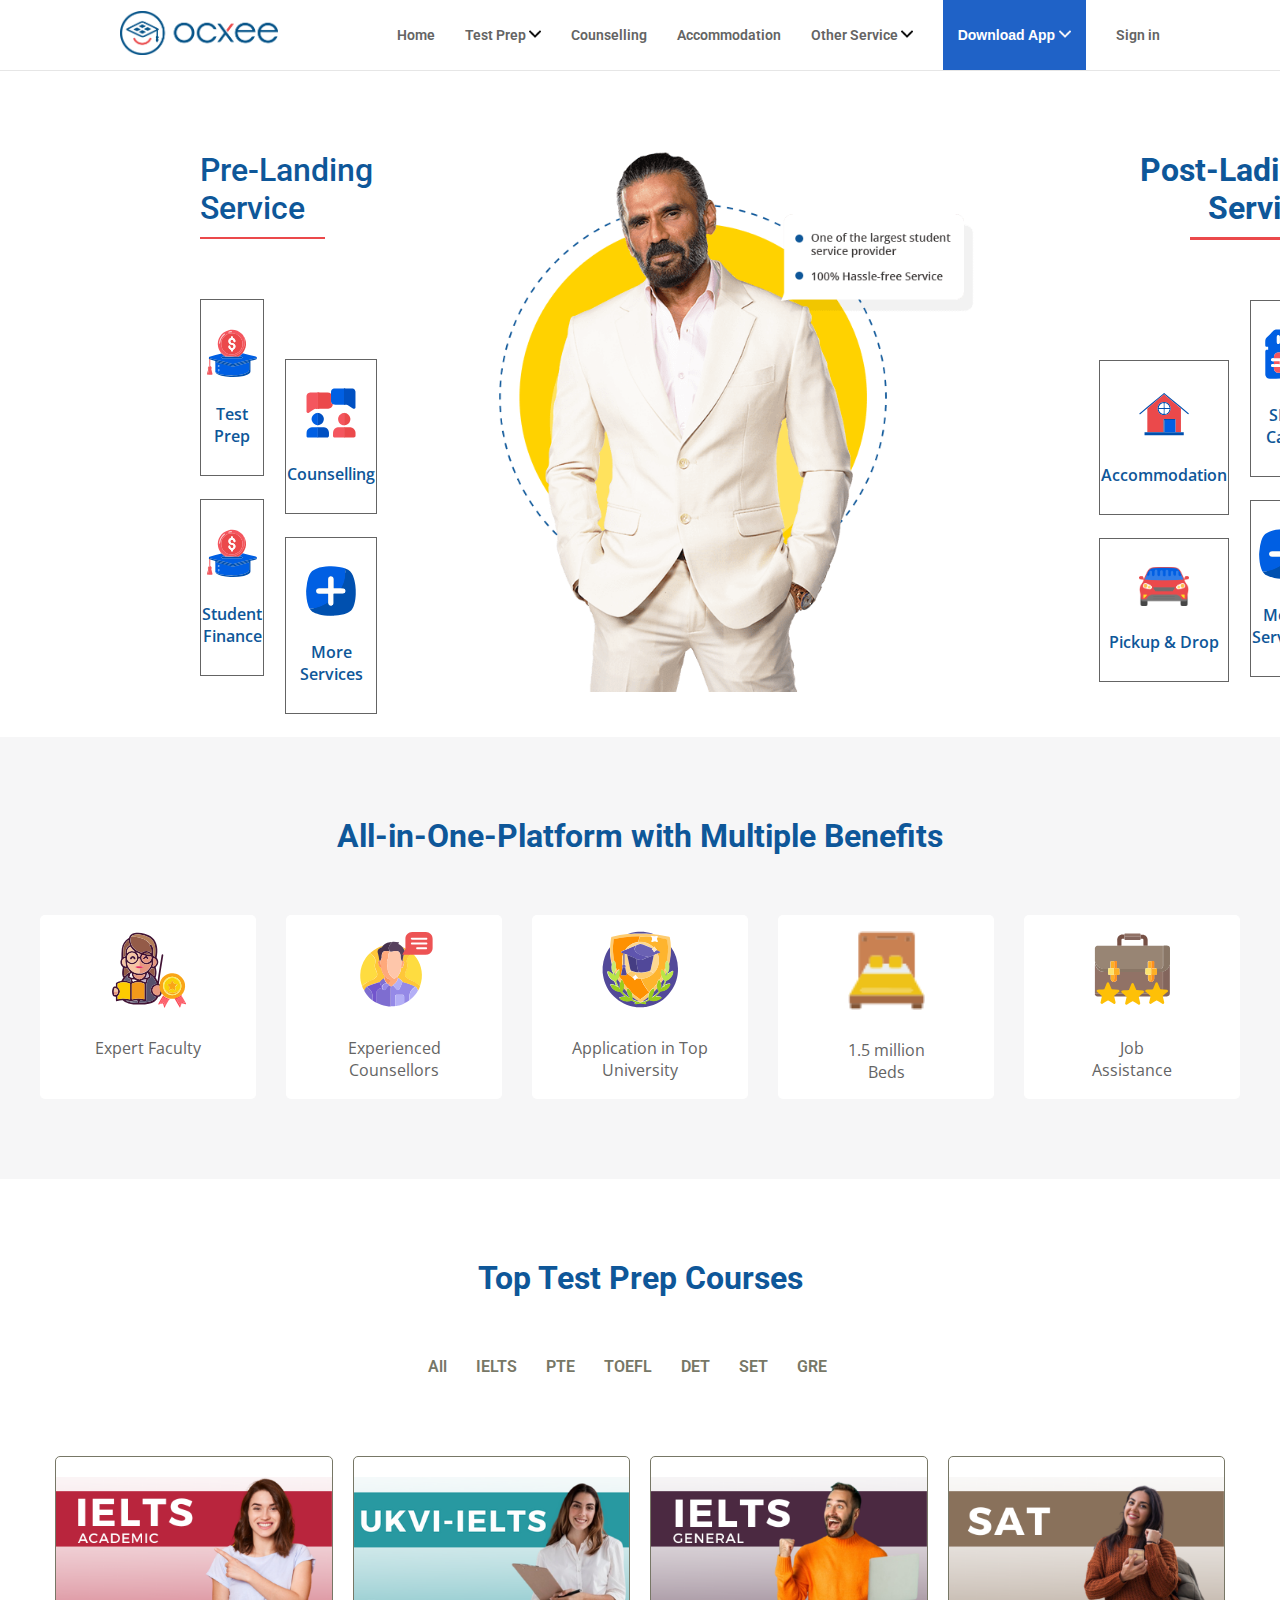
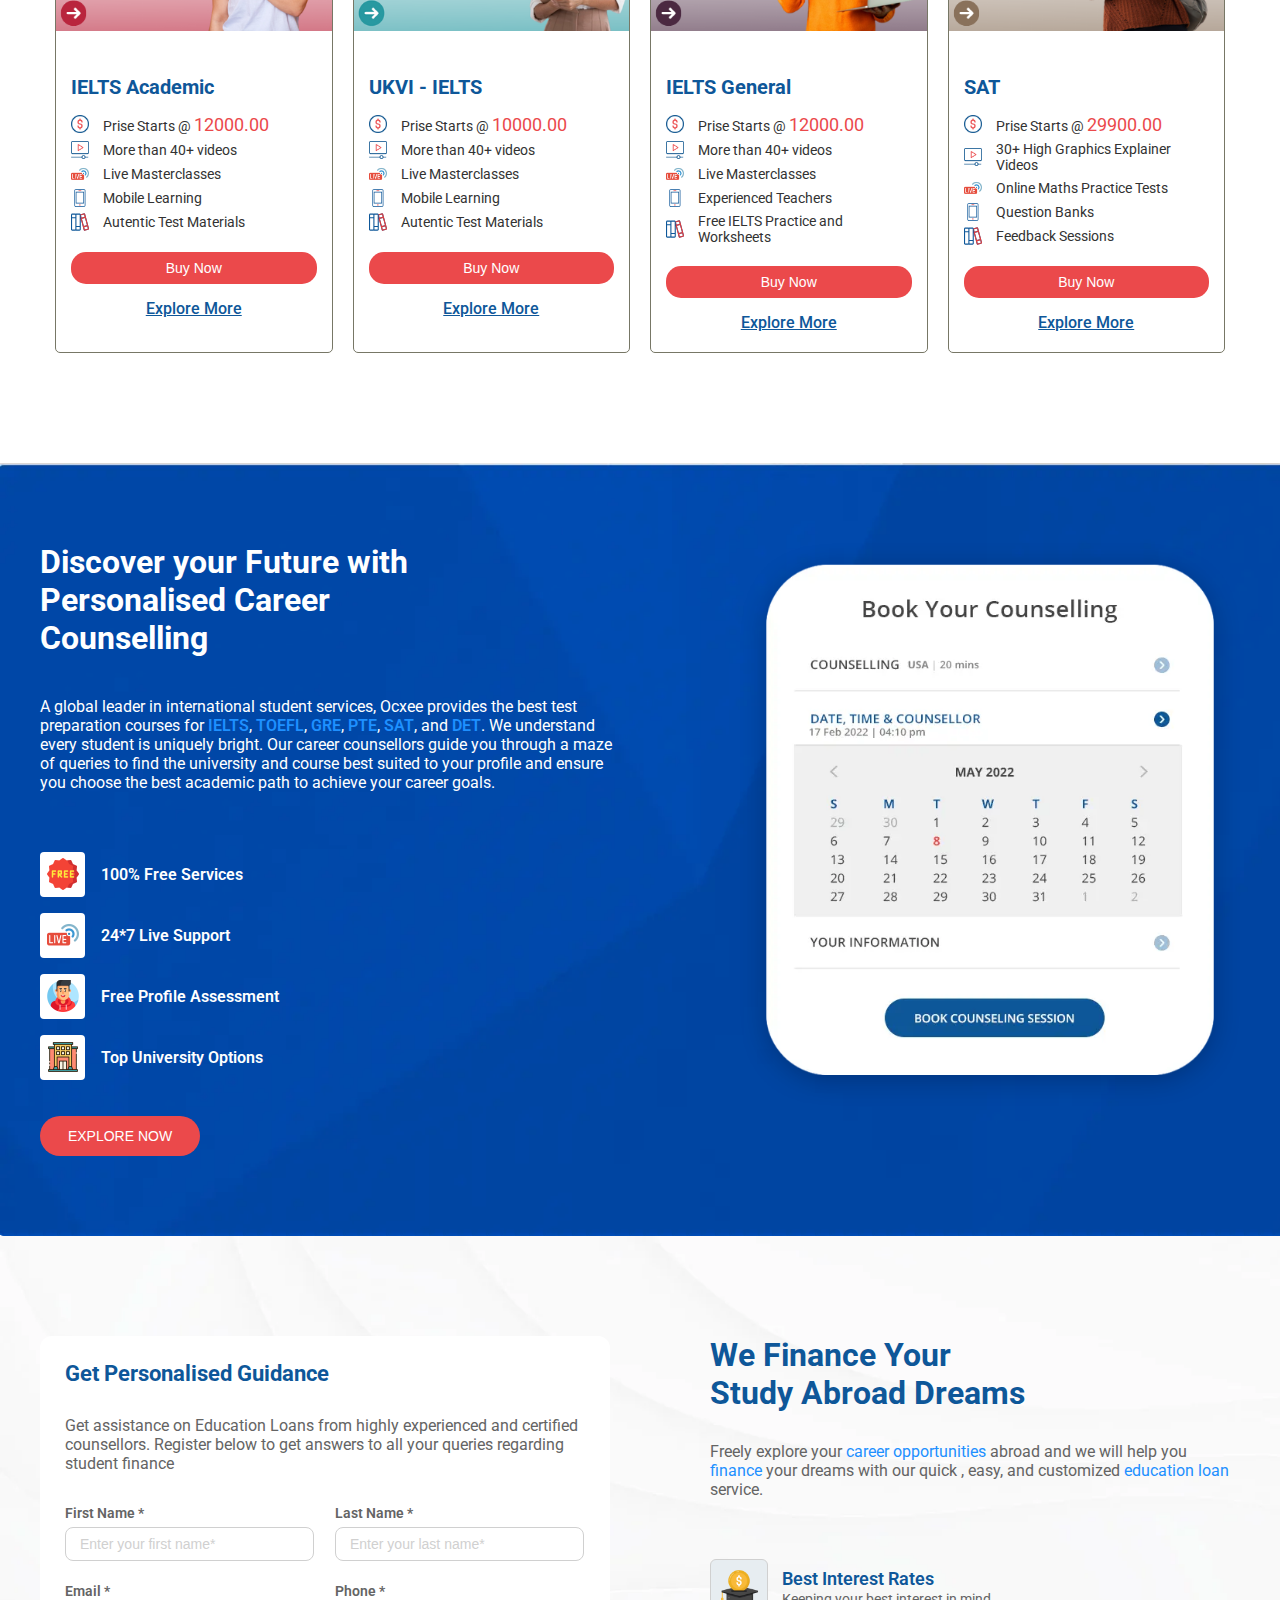
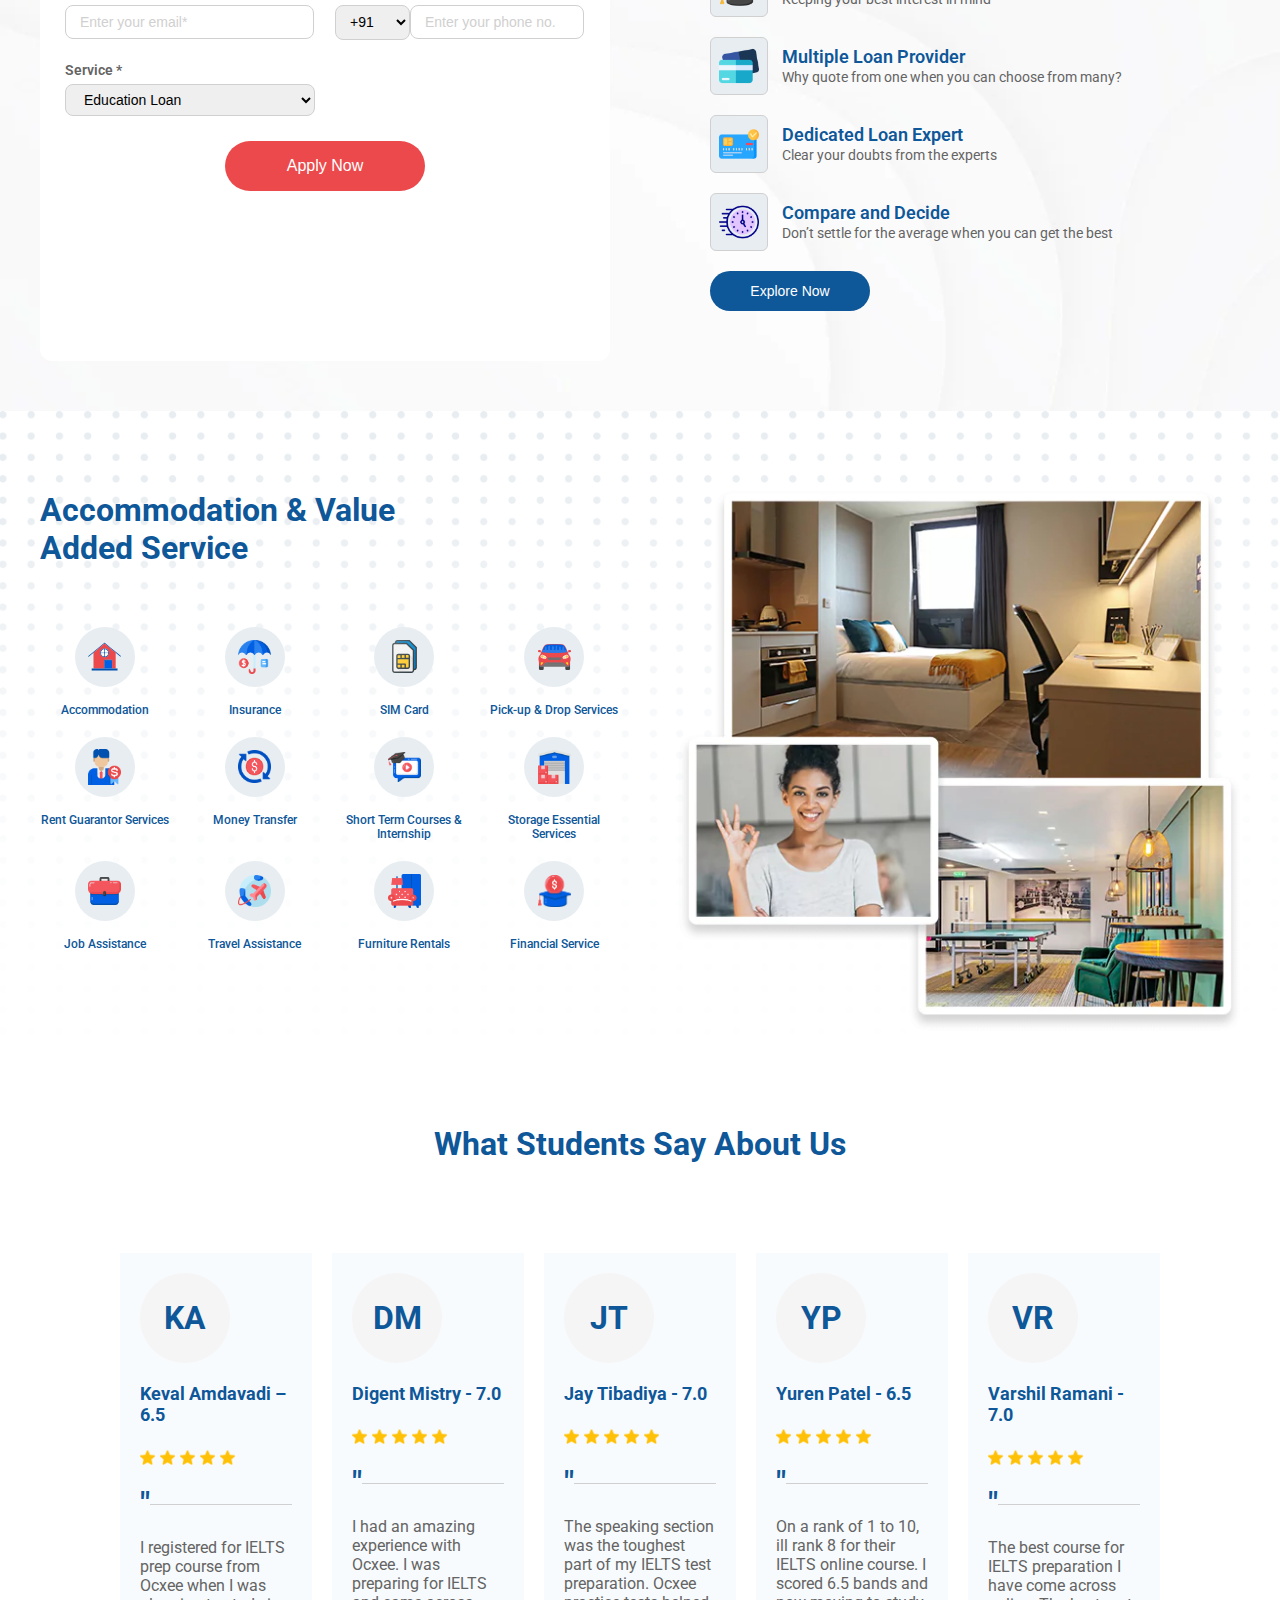
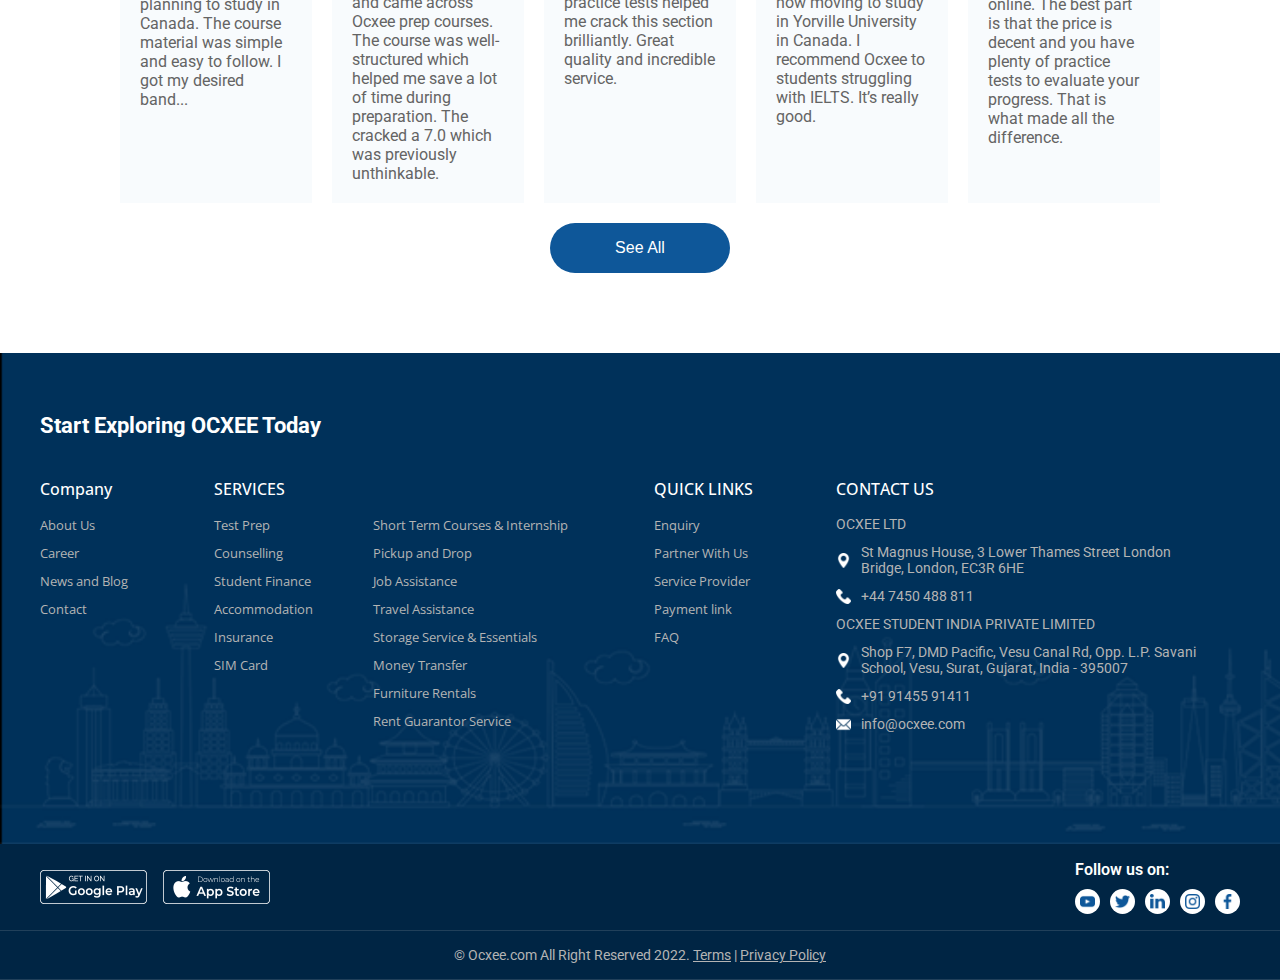
<file: index.html>
<!DOCTYPE html>
<html lang="en">

<head>
    <meta charset="UTF-8">
    <meta name="viewport" content="width=device-width, initial-scale=1.0">
    <title>One-Stop-Solution for Student Services Globally - Ocxee</title>
    <link rel="stylesheet" href="style.css">
    <link rel="stylesheet" href="home.css">
    <link rel="icon" href="images/favicon.png">
    <link href="https://fonts.googleapis.com/css2?family=Roboto:wght@400;500;700;900&display=swap" rel="stylesheet" />
    <link href="https://fonts.googleapis.com/css2?family=Open+Sans&display=swap" rel="stylesheet">
</head>

<body>
    <header class="header">
        <div class="container3">
            <div class="menubar">
                <div class="menubar-content">
                    <a href="index.html">
                        <img src="images/logo.webp" alt="error">
                    </a>
                </div>
                <div class="menubar-menu">
                    <nav class="menubar-menu-nav">
                        <a href="">Home</a>
                        <a href="">Test Prep <img src="images/down-arrow.png" alt="error"></a>
                        <a href="">Counselling</a>
                        <a href="accommodation.html">Accommodation</a>
                        <a href="">Other Service <img src="images/down-arrow.png" alt="error"></a>
                    </nav>
                    <div class="menubar-menu-button">
                        <button type="button">Download App
                            <img src="images/down-arrow2.png" alt="error">
                        </button>
                    </div>
                    <a href="">Sign in</a>
                </div>
                <div class="menu-button">
                    <img src="images/menu.png" alt="error">
                </div>
            </div>
        </div>
    </header>

    <section>
        <div class="container3">
            <div class="hero-banner">
                <div class="hero-banner-grid">
                    <div class="hero-banner-grid-div1">
                        <h4>Pre-Landing</h4>
                        <h4>Service</h4>
                        <div class="red-border"></div>
                        <div class="prelading-service">
                            <div class="prelading-service-main">
                                <div class="prelading-service-div">
                                    <img src="images/course.svg" alt="error">
                                    <p>Test Prep</p>
                                </div>
                                <div class="prelading-service-div">
                                    <img src="images/course.svg" alt="error">
                                    <p>Student Finance</p>
                                </div>
                            </div>
                            <div class="prelading-service-main2">
                                <div class="prelading-service-div">
                                    <img src="images/Counselling.svg" alt="error">
                                    <p>Counselling</p>
                                </div>
                                <div class="prelading-service-div">
                                    <img src="images/more-services.svg" alt="error">
                                    <p>More Services</p>
                                </div>
                            </div>
                        </div>
                    </div>

                    <div class="hero-banner-grid-div2">
                        <img src="images/hero-banner.png" alt="error">
                    </div>

                    <div class="hero-banner-grid-div3">
                        <h4>Post-Lading</h4>
                        <h4>Service</h4>
                        <div class="red-border-flex">
                            <div class="red-border2"></div>
                        </div>
                        <div class="prelading-service">
                            <div class="prelading-service-main2">
                                <div class="prelading-service-div">
                                    <img src="images/Accommodation.svg" alt="error">
                                    <p>Accommodation</p>
                                </div>
                                <div class="prelading-service-div">
                                    <img src="images/car.webp" alt="error">
                                    <p>Pickup & Drop</p>
                                </div>
                            </div>
                            <div class="prelading-service-main">
                                <div class="prelading-service-div">
                                    <img src="images/sim-card.svg" alt="error">
                                    <p>SIM Card</p>
                                </div>
                                <div class="prelading-service-div">
                                    <img src="images/more-services.svg" alt="error">
                                    <p>More Services</p>
                                </div>
                            </div>
                        </div>
                    </div>
                </div>
            </div>
        </div>
    </section>

    <section class="platform">
        <div class="container2">
            <div class="platform-main">
                <h5>All-in-One-Platform with Multiple Benefits</h5>
                <div class="platform-main-grid">
                    <div class="platform-main-grid-div">
                        <img src="images/Faculty.svg" alt="error">
                        <p>Expert Faculty</p>
                    </div>
                    <div class="platform-main-grid-div">
                        <img src="images/Experienced.svg" alt="error">
                        <p>Experienced</p>
                        <p>Counsellors</p>
                    </div>
                    <div class="platform-main-grid-div">
                        <img src="images/University.svg" alt="error">
                        <p>Application in Top</p>
                        <p>University</p>
                    </div>
                    <div class="platform-main-grid-div">
                        <img src="images/bed.webp" alt="error">
                        <p>1.5 million</p>
                        <p>Beds</p>
                    </div>
                    <div class="platform-main-grid-div">
                        <img src="images/Assistance.svg" alt="error">
                        <p>Job</p>
                        <p>Assistance</p>
                    </div>
                </div>
            </div>
        </div>
    </section>

    <section class="online-course">
        <div class="container2">
            <div class="online-course-main">
                <h5>Top Test Prep Courses</h5>
                <nav>
                    <a href="">All</a>
                    <a href="">IELTS</a>
                    <a href="">PTE</a>
                    <a href="">TOEFL</a>
                    <a href="">DET</a>
                    <a href="">SET</a>
                    <a href="">GRE</a>
                </nav>
                <div class="online-course-grid">
                    <div class="online-course-grid-div">
                        <img src="images/202204219862612e5e6baa3.png" alt="error">
                        <div class="online-course-grid-div-pera">
                            <h6>IELTS Academic</h6>
                            <div class="img-pera-grid">
                                <img src="images/price.webp" alt="error">
                                <p>Prise Starts @ <span>12000.00</span></p>
                            </div>
                            <div class="img-pera-grid">
                                <img src="images/video.webp" alt="error">
                                <p>More than 40+ videos</p>
                            </div>
                            <div class="img-pera-grid">
                                <img src="images/live-class.webp" alt="error">
                                <p>Live Masterclasses</p>
                            </div>
                            <div class="img-pera-grid">
                                <img src="images/mobile.svg" alt="error">
                                <p>Mobile Learning</p>
                            </div>
                            <div class="img-pera-grid">
                                <img src="images/Materials.svg" alt="error">
                                <p>Autentic Test Materials</p>
                            </div>
                            <div class="img-pera-grid-button">
                                <button type="button">Buy Now</button>
                                <a href="">Explore More</a>
                            </div>
                        </div>
                    </div>
                    <div class="online-course-grid-div">
                        <img src="images/2022042110626148a486a76.png" alt="error">
                        <div class="online-course-grid-div-pera">
                            <h6>UKVI - IELTS</h6>
                            <div class="img-pera-grid">
                                <img src="images/price.webp" alt="error">
                                <p>Prise Starts @ <span>10000.00</span></p>
                            </div>
                            <div class="img-pera-grid">
                                <img src="images/video.webp" alt="error">
                                <p>More than 40+ videos</p>
                            </div>
                            <div class="img-pera-grid">
                                <img src="images/live-class.webp" alt="error">
                                <p>Live Masterclasses</p>
                            </div>
                            <div class="img-pera-grid">
                                <img src="images/mobile.svg" alt="error">
                                <p>Mobile Learning</p>
                            </div>
                            <div class="img-pera-grid">
                                <img src="images/Materials.svg" alt="error">
                                <p>Autentic Test Materials</p>
                            </div>
                            <div class="img-pera-grid-button">
                                <button type="button">Buy Now</button>
                                <a href="">Explore More</a>
                            </div>
                        </div>
                    </div>
                    <div class="online-course-grid-div">
                        <img src="images/202204215262614382abb3d.png" alt="error">
                        <div class="online-course-grid-div-pera">
                            <h6>IELTS General</h6>
                            <div class="img-pera-grid">
                                <img src="images/price.webp" alt="error">
                                <p>Prise Starts @ <span>12000.00</span></p>
                            </div>
                            <div class="img-pera-grid">
                                <img src="images/video.webp" alt="error">
                                <p>More than 40+ videos</p>
                            </div>
                            <div class="img-pera-grid">
                                <img src="images/live-class.webp" alt="error">
                                <p>Live Masterclasses</p>
                            </div>
                            <div class="img-pera-grid">
                                <img src="images/mobile.svg" alt="error">
                                <p>Experienced Teachers</p>
                            </div>
                            <div class="img-pera-grid">
                                <img src="images/Materials.svg" alt="error">
                                <p>Free IELTS Practice and Worksheets</p>
                            </div>
                            <div class="img-pera-grid-button">
                                <button type="button">Buy Now</button>
                                <a href="">Explore More</a>
                            </div>
                        </div>
                    </div>
                    <div class="online-course-grid-div">
                        <img src="images/202204219062613746ed778.png" alt="error">
                        <div class="online-course-grid-div-pera">
                            <h6>SAT</h6>
                            <div class="img-pera-grid">
                                <img src="images/price.webp" alt="error">
                                <p>Prise Starts @ <span>29900.00</span></p>
                            </div>
                            <div class="img-pera-grid">
                                <img src="images/video.webp" alt="error">
                                <p>30+ High Graphics Explainer Videos</p>
                            </div>
                            <div class="img-pera-grid">
                                <img src="images/live-class.webp" alt="error">
                                <p>Online Maths Practice Tests</p>
                            </div>
                            <div class="img-pera-grid">
                                <img src="images/mobile.svg" alt="error">
                                <p>Question Banks</p>
                            </div>
                            <div class="img-pera-grid">
                                <img src="images/Materials.svg" alt="error">
                                <p>Feedback Sessions</p>
                            </div>
                            <div class="img-pera-grid-button">
                                <button type="button">Buy Now</button>
                                <a href="">Explore More</a>
                            </div>
                        </div>
                    </div>
                </div>
            </div>
        </div>
    </section>

    <section>
        <div class="blue-banner">
            <div class="discover-futuer">
                <div class="container2">
                    <div class="discover-futuer-grid">
                        <div class="discover-futuer-grid-div1">
                            <h4>Discover your Future with
                                <br />
                                Personalised Career
                                <br />
                                Counselling
                            </h4>
                            <p>A global leader in international student services, Ocxee provides the best test
                                preparation courses for <small> IELTS</small>, <small>TOEFL</small>, <small>GRE</small>,
                                <small>PTE</small>, <small>SAT</small>, and <small>DET</small>. We
                                understand every
                                student is uniquely bright. Our career counsellors guide you through a maze of queries
                                to find the university and course best suited to your profile and ensure you choose the
                                best academic path to achieve your career goals.
                            </p>
                            <div class="discover-futuer-grid-flex">
                                <div class="discover-futuer-grid-flex-div">
                                    <img src="images/free.webp" alt="error">
                                </div>
                                <div class="discover-futuer-grid-flex-div2">
                                    <span>100% Free Services</span>
                                </div>
                            </div>
                            <div class="discover-futuer-grid-flex">
                                <div class="discover-futuer-grid-flex-div">
                                    <img src="images/live-icon.webp" alt="error">
                                </div>
                                <div class="discover-futuer-grid-flex-div2">
                                    <span>24*7 Live Support</span>
                                </div>
                            </div>
                            <div class="discover-futuer-grid-flex">
                                <div class="discover-futuer-grid-flex-div">
                                    <img src="images/ocxee-profile.webp" alt="error">
                                </div>
                                <div class="discover-futuer-grid-flex-div2">
                                    <span>Free Profile Assessment</span>
                                </div>
                            </div>
                            <div class="discover-futuer-grid-flex">
                                <div class="discover-futuer-grid-flex-div">
                                    <img src="images/building-icon.webp" alt="error">
                                </div>
                                <div class="discover-futuer-grid-flex-div2">
                                    <span>Top University Options</span>
                                </div>
                            </div>

                            <div class="button-type">
                                <button type="button">EXPLORE NOW</button>
                            </div>

                        </div>
                        <div class="discover-futuer-grid-div2">
                            <img src="images/calender.webp" alt="error">
                        </div>

                    </div>
                </div>
            </div>
        </div>
    </section>

    <section>
        <div class="student-finance">
            <div class="container2">
                <div class="student-finance-grid">
                    <div class="student-finance-grid-div1">
                        <h5>Get Personalised Guidance</h5>
                        <p>Get assistance on Education Loans from highly experienced and certified counsellors. Register
                            below to get answers to all your queries regarding student finance</p>
                        <div class="student-finance-grid-div1-main">
                            <div class="input-label">
                                <label>First Name *</label>
                                <input type="text" placeholder="Enter your first name*">
                            </div>
                            <div class="input-label">
                                <label>Last Name *</label>
                                <input type="text" placeholder="Enter your last name*">
                            </div>
                            <div class="input-label">
                                <label>Email *</label>
                                <input type="text" placeholder="Enter your email*">
                            </div>
                            <div class="input-label">
                                <label>Phone *</label>
                                <div class="input-label-button">
                                    <select>
                                        <option>+91</option>
                                    </select>
                                    <input type="text" placeholder="Enter your phone no.">
                                </div>
                            </div>
                            <div class="input-label">
                                <label>Service *</label>
                                <select>
                                    <option>Insurance</option>
                                    <option>Accommodation</option>
                                    <option>SIM Card</option>
                                    <option selected>Education Loan</option>
                                    <option>Short Term Courses & Internship</option>
                                    <option>Pickup and Drop</option>
                                    <option>Job Assistance</option>
                                    <option>Storage Service & Essentials</option>
                                    <option>Money Transfer</option>
                                    <option>Furniture Rentals</option>
                                    <option>Rent Guarantor Service</option>
                                    <option>Financial Service</option>
                                    <option>Counselling</option>
                                </select>
                            </div>
                        </div>
                        <div class="input-label-button-main">
                            <button type="button">Apply Now</button>
                        </div>
                    </div>
                    <div class="student-finance-grid-div2">
                        <h2>We Finance Your
                            <br />
                            Study Abroad Dreams
                        </h2>
                        <p>Freely explore your <small>career opportunities</small> abroad and we will help you
                            <small>finance</small> your dreams with
                            our quick , easy, and customized <small>education loan</small> service.
                        </p>
                        <div class="student-finance-subgrid-div">
                            <div class="student-finance-subgrid-div1">
                                <img src="images/loan-icon.webp" alt="error">
                            </div>
                            <div class="student-finance-subgrid-div2">
                                <p>Best Interest Rates</p>
                                <span>Keeping your best interest in mind</span>
                            </div>
                        </div>
                        <div class="student-finance-subgrid-div">
                            <div class="student-finance-subgrid-div1">
                                <img src="images/Provider.webp" alt="error">
                            </div>
                            <div class="student-finance-subgrid-div2">
                                <p>Multiple Loan Provider</p>
                                <span>Why quote from one when you can choose from many?</span>
                            </div>
                        </div>
                        <div class="student-finance-subgrid-div">
                            <div class="student-finance-subgrid-div1">
                                <img src="images/Expert.webp" alt="error">
                            </div>
                            <div class="student-finance-subgrid-div2">
                                <p>Dedicated Loan Expert</p>
                                <span>Clear your doubts from the experts</span>
                            </div>
                        </div>
                        <div class="student-finance-subgrid-div">
                            <div class="student-finance-subgrid-div1">
                                <img src="images/Compare.webp" alt="error">
                            </div>
                            <div class="student-finance-subgrid-div2">
                                <p>Compare and Decide</p>
                                <span>Don’t settle for the average when you can get the best</span>
                            </div>
                        </div>
                        <div class="button-type2">
                            <button type="button">Explore Now</button>
                        </div>
                    </div>
                </div>
            </div>
        </div>
    </section>

    <section>
        <div class="value">
            <div class="container2">
                <div class="value-grid">
                    <div class="value-grid-main1">
                        <div class="value-grid-main1-div">
                            <h2>Accommodation & Value
                                <br />
                                Added Service
                            </h2>
                            <div class="value-grid-main1-div-subgrid">
                                <div class="value-subgrid-img">
                                    <div class="value-subgrid-img-align">
                                        <div class="value-subgrid-img-bg">
                                            <img src="images/home.svg" alt="error">
                                        </div>
                                    </div>
                                    <p>Accommodation</p>
                                </div>
                                <div class="value-subgrid-img">
                                    <div class="value-subgrid-img-align">
                                        <div class="value-subgrid-img-bg">
                                            <img src="images/Insurance.webp" alt="error">
                                        </div>
                                    </div>
                                    <p>Insurance</p>
                                </div>
                                <div class="value-subgrid-img">
                                    <div class="value-subgrid-img-align">
                                        <div class="value-subgrid-img-bg">
                                            <img src="images/SIM-Card1.svg" alt="error">
                                        </div>
                                    </div>
                                    <p>SIM Card</p>
                                </div>
                                <div class="value-subgrid-img">
                                    <div class="value-subgrid-img-align">
                                        <div class="value-subgrid-img-bg">
                                            <img src="images/service-card.webp" alt="error">
                                        </div>
                                    </div>
                                    <p>Pick-up & Drop Services</p>
                                </div>
                                <div class="value-subgrid-img">
                                    <div class="value-subgrid-img-align">
                                        <div class="value-subgrid-img-bg">
                                            <img src="images/Guarantor.webp" alt="error">
                                        </div>
                                    </div>
                                    <p>Rent Guarantor Services</p>
                                </div>
                                <div class="value-subgrid-img">
                                    <div class="value-subgrid-img-align">
                                        <div class="value-subgrid-img-bg">
                                            <img src="images/MoneyTransfer.webp" alt="error">
                                        </div>
                                    </div>
                                    <p>Money Transfer</p>
                                </div>
                                <div class="value-subgrid-img">
                                    <div class="value-subgrid-img-align">
                                        <div class="value-subgrid-img-bg">
                                            <img src="images/Short.webp" alt="error">
                                        </div>
                                    </div>
                                    <p>Short Term Courses & Internship</p>
                                </div>
                                <div class="value-subgrid-img">
                                    <div class="value-subgrid-img-align">
                                        <div class="value-subgrid-img-bg">
                                            <img src="images/Storage.webp" alt="error">
                                        </div>
                                    </div>
                                    <p>Storage Essential Services</p>
                                </div>
                                <div class="value-subgrid-img">
                                    <div class="value-subgrid-img-align">
                                        <div class="value-subgrid-img-bg">
                                            <img src="images/Assistance.webp" alt="error">
                                        </div>
                                    </div>
                                    <p>Job Assistance</p>
                                </div>
                                <div class="value-subgrid-img">
                                    <div class="value-subgrid-img-align">
                                        <div class="value-subgrid-img-bg">
                                            <img src="images/Travel.webp" alt="error">
                                        </div>
                                    </div>
                                    <p>Travel Assistance</p>
                                </div>
                                <div class="value-subgrid-img">
                                    <div class="value-subgrid-img-align">
                                        <div class="value-subgrid-img-bg">
                                            <img src="images/Furniture.webp" alt="error">
                                        </div>
                                    </div>
                                    <p>Furniture Rentals</p>
                                </div>
                                <div class="value-subgrid-img">
                                    <div class="value-subgrid-img-align">
                                        <div class="value-subgrid-img-bg">
                                            <img src="images/Financial.webp" alt="error">
                                        </div>
                                    </div>
                                    <p>Financial Service</p>
                                </div>

                            </div>
                        </div>
                    </div>
                    <div class="value-grid-main2">
                        <img src="images/value-service.webp" alt="error">
                    </div>
                </div>
            </div>
        </div>
    </section>

    <section>
        <div class="container3">
            <div class="student-about">
                <h1>What Students Say About Us</h1>
            </div>
            <div class="student-about-grid">
                <div class="student-about-grid-main">
                    <div class="student-about-grid-main-bg">
                        <h1>KA</h1>
                    </div>
                    <h5>Keval Amdavadi – 6.5</h5>
                    <div class="ratting-star">
                        <img src="images/rating.png" alt="error">
                        <img src="images/rating.png" alt="error">
                        <img src="images/rating.png" alt="error">
                        <img src="images/rating.png" alt="error">
                        <img src="images/rating.png" alt="error">
                    </div>
                    <div class="student-about-grid-main-span">
                        <span>"</span>
                        <div class="line"></div>
                    </div>
                    <p>I registered for IELTS prep course from Ocxee when I was planning to study in Canada. The course
                        material was simple and easy to follow. I got my desired band...</p>
                </div>
                <div class="student-about-grid-main">
                    <div class="student-about-grid-main-bg">
                        <h1>DM</h1>
                    </div>
                    <h5>Digent Mistry - 7.0</h5>
                    <div class="ratting-star">
                        <img src="images/rating.png" alt="error">
                        <img src="images/rating.png" alt="error">
                        <img src="images/rating.png" alt="error">
                        <img src="images/rating.png" alt="error">
                        <img src="images/rating.png" alt="error">
                    </div>
                    <div class="student-about-grid-main-span">
                        <span>"</span>
                        <div class="line"></div>
                    </div>
                    <p>I had an amazing experience with Ocxee. I was preparing for IELTS and came across Ocxee prep
                        courses. The course was well-structured which helped me save a lot of time during preparation.
                        The cracked a 7.0 which was previously unthinkable.</p>
                </div>
                <div class="student-about-grid-main">
                    <div class="student-about-grid-main-bg">
                        <h1>JT</h1>
                    </div>
                    <h5>Jay Tibadiya - 7.0</h5>
                    <div class="ratting-star">
                        <img src="images/rating.png" alt="error">
                        <img src="images/rating.png" alt="error">
                        <img src="images/rating.png" alt="error">
                        <img src="images/rating.png" alt="error">
                        <img src="images/rating.png" alt="error">
                    </div>
                    <div class="student-about-grid-main-span">
                        <span>"</span>
                        <div class="line"></div>
                    </div>
                    <p>The speaking section was the toughest part of my IELTS test preparation. Ocxee practice tests
                        helped me crack this section brilliantly. Great quality and incredible service.</p>
                </div>
                <div class="student-about-grid-main">
                    <div class="student-about-grid-main-bg">
                        <h1>YP</h1>
                    </div>
                    <h5>Yuren Patel - 6.5</h5>
                    <div class="ratting-star">
                        <img src="images/rating.png" alt="error">
                        <img src="images/rating.png" alt="error">
                        <img src="images/rating.png" alt="error">
                        <img src="images/rating.png" alt="error">
                        <img src="images/rating.png" alt="error">
                    </div>
                    <div class="student-about-grid-main-span">
                        <span>"</span>
                        <div class="line"></div>
                    </div>
                    <p>On a rank of 1 to 10, ill rank 8 for their IELTS online course. I scored 6.5 bands and now moving
                        to study in Yorville University in Canada. I recommend Ocxee to students struggling with IELTS.
                        It’s really good.</p>
                </div>
                <div class="student-about-grid-main">
                    <div class="student-about-grid-main-bg">
                        <h1>VR</h1>
                    </div>
                    <h5>Varshil Ramani - 7.0</h5>
                    <div class="ratting-star">
                        <img src="images/rating.png" alt="error">
                        <img src="images/rating.png" alt="error">
                        <img src="images/rating.png" alt="error">
                        <img src="images/rating.png" alt="error">
                        <img src="images/rating.png" alt="error">
                    </div>
                    <div class="student-about-grid-main-span">
                        <span>"</span>
                        <div class="line"></div>
                    </div>
                    <p>The best course for IELTS preparation I have come across online. The best part is that the price
                        is decent and you have plenty of practice tests to evaluate your progress. That is what made all
                        the difference.</p>
                </div>
            </div>
            <div class="see-all">
                <button type="button">See All</button>
            </div>
        </div>
    </section>

    <footer>
        <div class="footer">
            <div class="container2">
                <div class="footer-main">
                    <h2>Start Exploring OCXEE Today</h2>
                </div>
                <div class="footer-flex">
                    <div class="footer-flex-div1">
                        <h6>Company</h6>
                        <div class="footer-flex-div1-ancer">
                            <a href="">About Us</a>
                            <a href="">Career</a>
                            <a href="">News and Blog</a>
                            <a href="">Contact</a>
                        </div>
                    </div>
                    <div class="footer-flex-div1">
                        <h6>SERVICES</h6>
                        <div class="footer-flex-div1-ancer-main">
                            <div class="footer-flex-div1-ancer">
                                <a href="">Test Prep</a>
                                <a href="">Counselling</a>
                                <a href="">Student Finance</a>
                                <a href="">Accommodation</a>
                                <a href="">Insurance</a>
                                <a href="">SIM Card</a>
                            </div>
                            <div class="footer-flex-div1-ancer">
                                <a href="">Short Term Courses & Internship</a>
                                <a href="">Pickup and Drop</a>
                                <a href="">Job Assistance</a>
                                <a href="">Travel Assistance</a>
                                <a href="">Storage Service & Essentials</a>
                                <a href="">Money Transfer</a>
                                <a href="">Furniture Rentals</a>
                                <a href="">Rent Guarantor Service</a>
                            </div>
                        </div>
                    </div>
                    <div class="footer-flex-div1">
                        <h6>QUICK LINKS</h6>
                        <div class="footer-flex-div1-ancer">
                            <a href="">Enquiry</a>
                            <a href="">Partner With Us</a>
                            <a href="">Service Provider</a>
                            <a href="">Payment link</a>
                            <a href="">FAQ</a>
                        </div>
                    </div>
                    <div class="footer-flex-div2">
                        <h5>CONTACT US</h5>
                        <h6>OCXEE LTD</h6>
                        <div class="footer-flex-div2-flex">
                            <img src="images/maps-and-flags.png" alt="error">
                            <p>St Magnus House, 3 Lower Thames Street London Bridge, London, EC3R 6HE</p>
                        </div>
                        <div class="footer-flex-div2-flex">
                            <img src="images/phone-call.png" alt="error">
                            <p>+44 7450 488 811</p>
                        </div>
                        <h6>OCXEE STUDENT INDIA PRIVATE LIMITED</h6>
                        <div class="footer-flex-div2-flex">
                            <img src="images/maps-and-flags.png" alt="error">
                            <p>Shop F7, DMD Pacific, Vesu Canal Rd, Opp. L.P. Savani School, Vesu, Surat, Gujarat, India
                                - 395007</p>
                        </div>
                        <div class="footer-flex-div2-flex">
                            <img src="images/phone-call.png" alt="error">
                            <p>+91 91455 91411</p>
                        </div>
                        <div class="footer-flex-div2-flex">
                            <img src="images/mail.png" alt="error">
                            <p>info@ocxee.com</p>
                        </div>
                    </div>
                </div>
            </div>
        </div>
        <div class="footer-end">
            <div class="container2">
                <div class="footer-end-div1">
                    <div class="footer-end-div1-main">
                        <img src="images/google-pay.webp" alt="error">
                        <img src="images/app-store.webp" alt="error">
                    </div>
                    <div class="footer-end-div1-main2">
                        <p>Follow us on:</p>
                        <div class="footer-end-div1-main2-flex">
                            <a href="https://www.youtube.com/channel/UCxCZLpxv12niEslgN0NaGHQ" target="_blank">
                                <div class="icon-svg">
                                    <img src="images/youtube.png" alt="error">
                                </div>
                            </a>
                            <a href="https://twitter.com/i/flow/login?redirect_after_login=%2Focxeeltd" target="_blank">
                                <div class="icon-svg">
                                    <img src="images/twitter.png" alt="error">
                                </div>
                            </a>
                            <a href="https://www.linkedin.com/company/ocxeeltd" target="_blank">
                                <div class="icon-svg">
                                    <img src="images/linkedin.png" alt="error">
                                </div>
                            </a>
                            <a href="https://www.instagram.com/ocxeeltd/" target="_blank">
                                <div class="icon-svg">
                                    <img src="images/instagram.png" alt="error">
                                </div>
                            </a>
                            <a href="https://www.facebook.com/ocxeeltd" target="_blank
                            ">
                                <div class="icon-svg">
                                    <img src="images/facebook-app-symbol.png" alt="error">
                                </div>
                            </a>
                        </div>
                    </div>
                </div>
            </div>
        </div>
        <div class="footer-end">
            <div class="container2">
                <div class="footer-last-end">
                    <p>© Ocxee.com All Right Reserved 2022.
                        <a href="">Terms</a>
                        |
                        <a href="">Privacy Policy</a>
                    </p>
                </div>
            </div>
        </div>
    </footer>


</body>

</html>
</file>
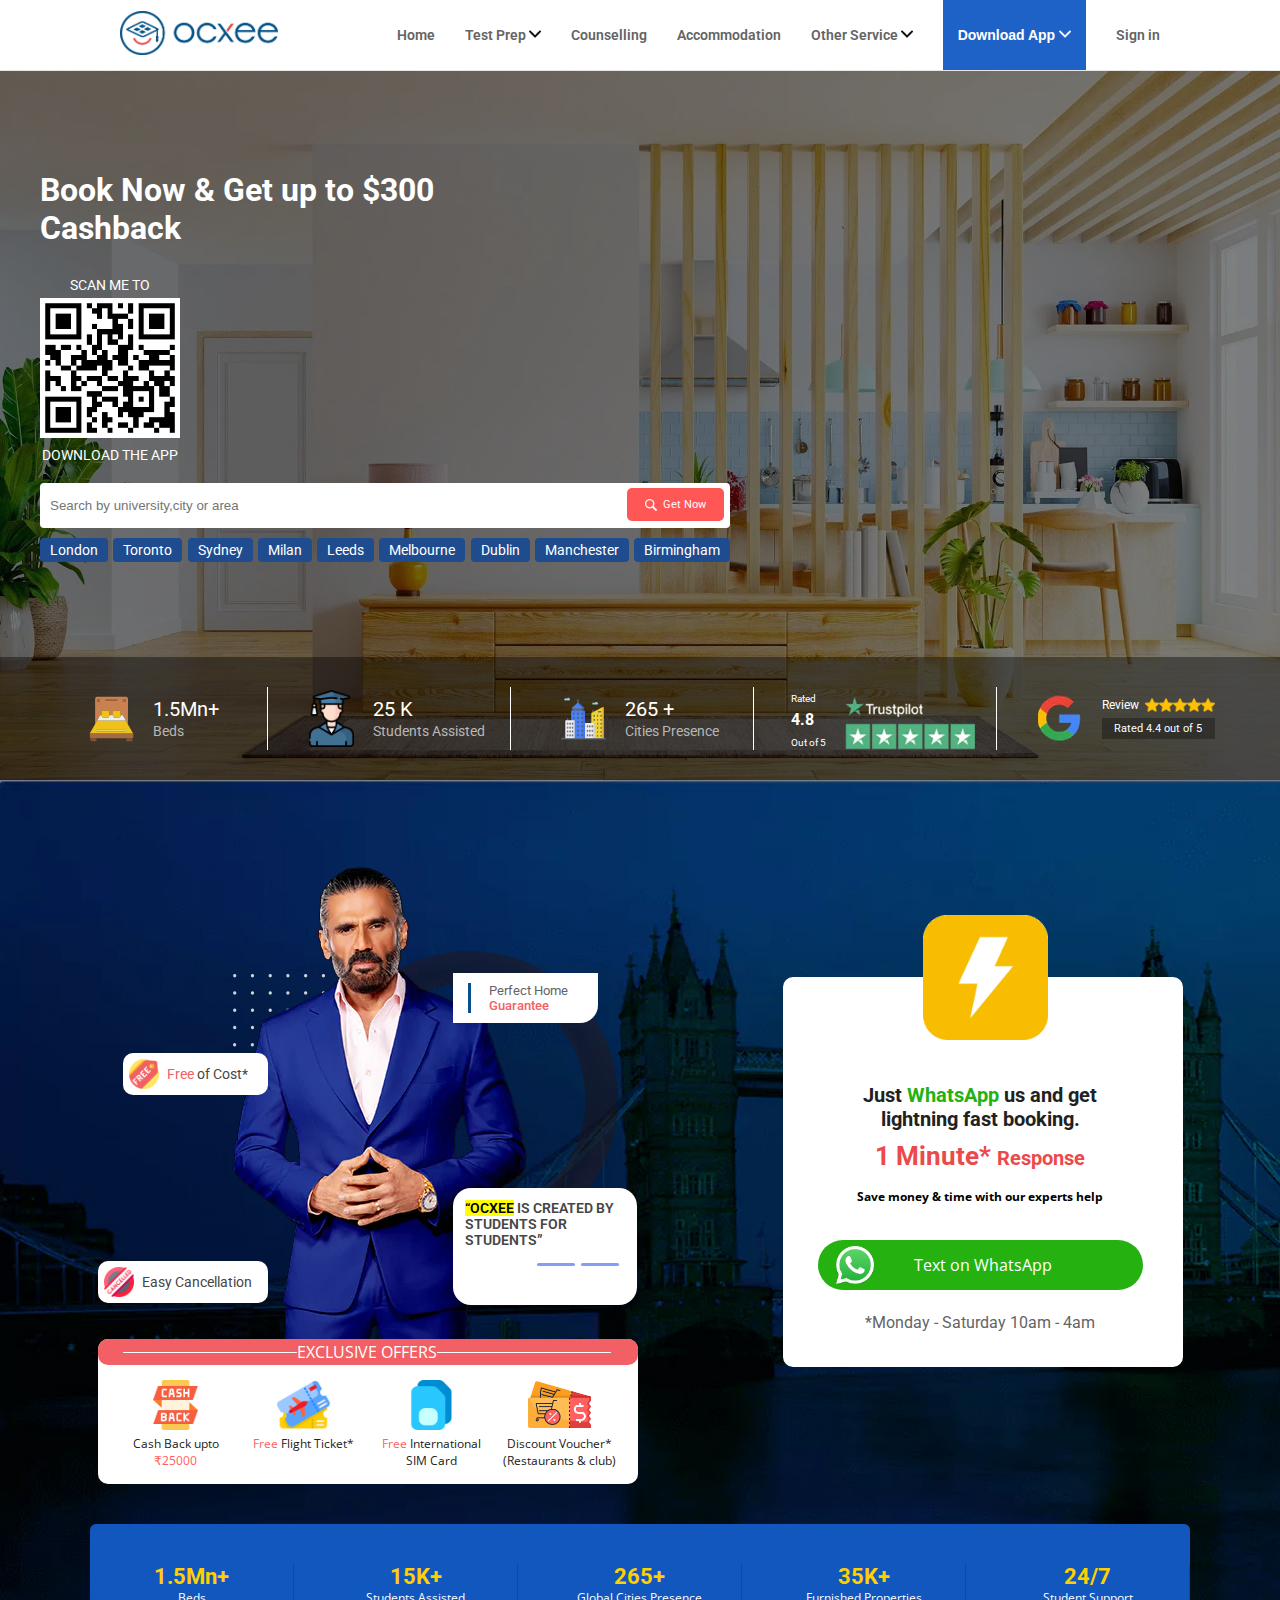
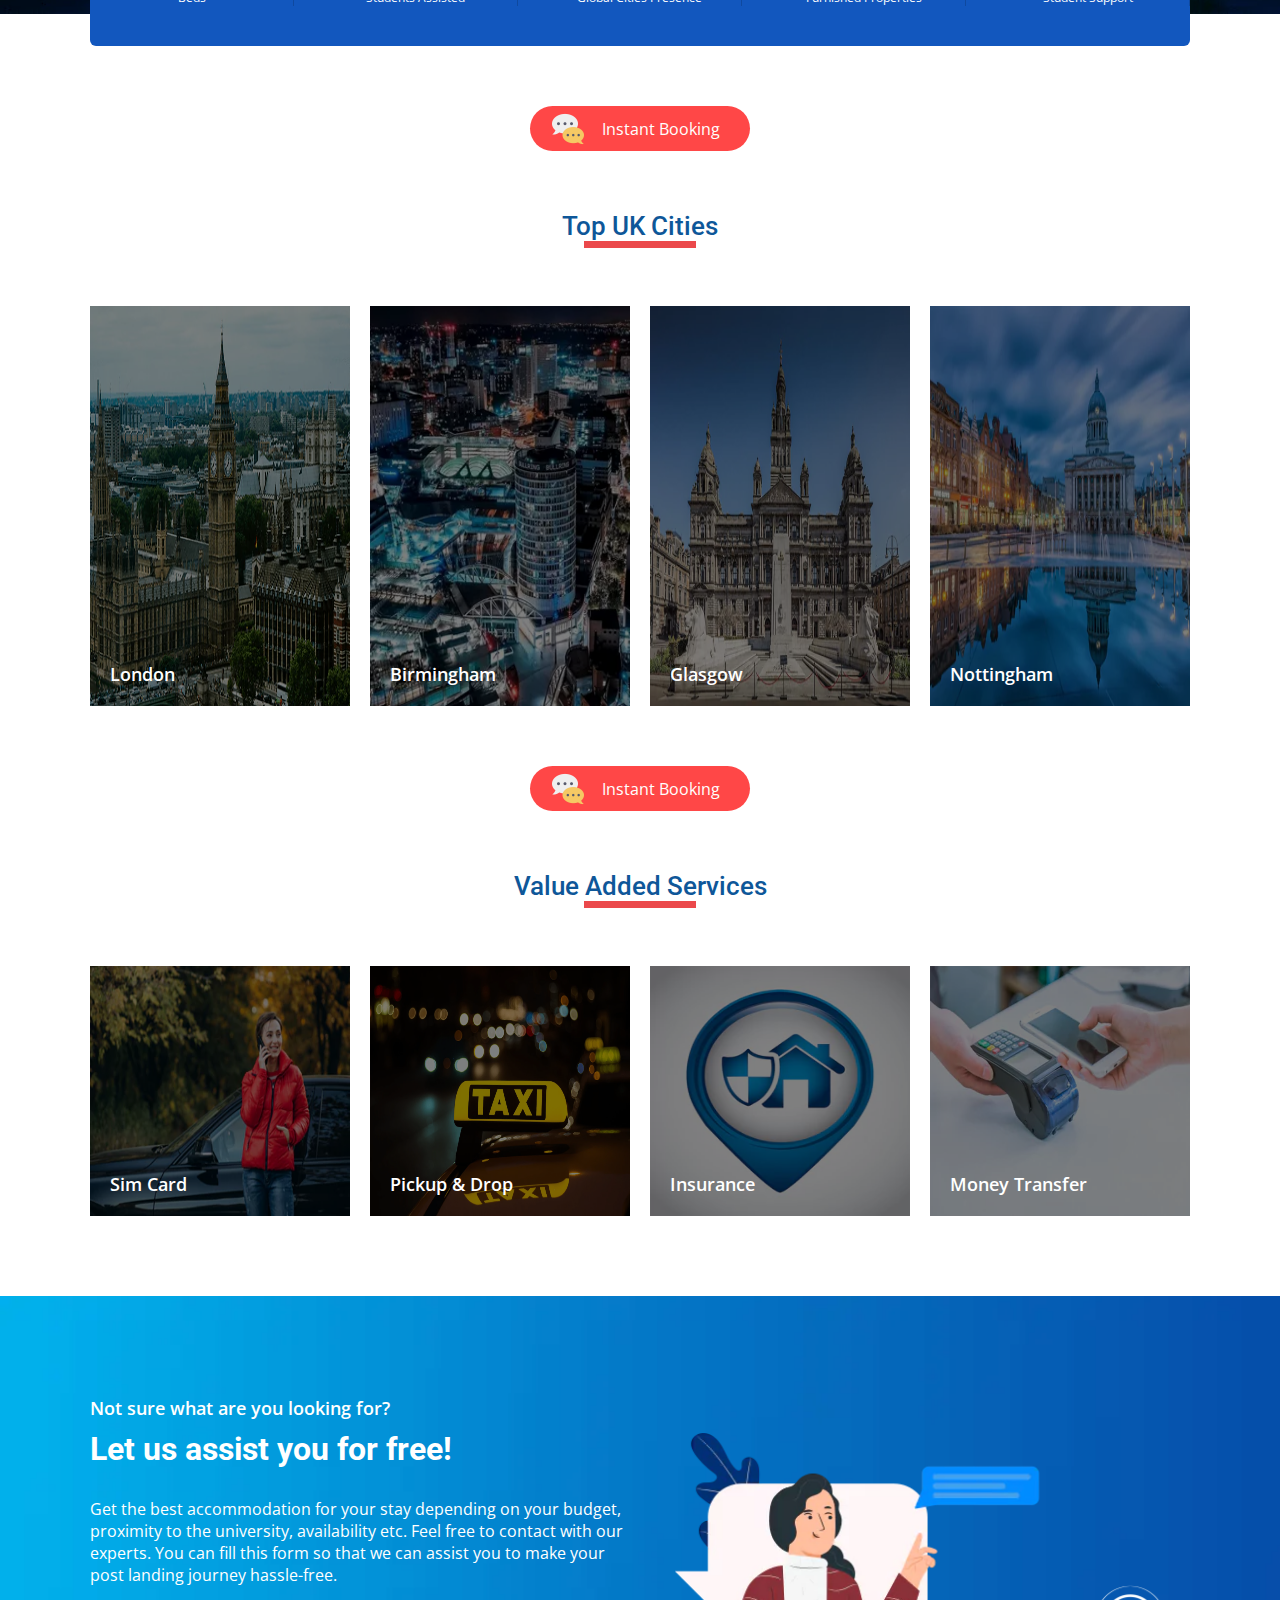
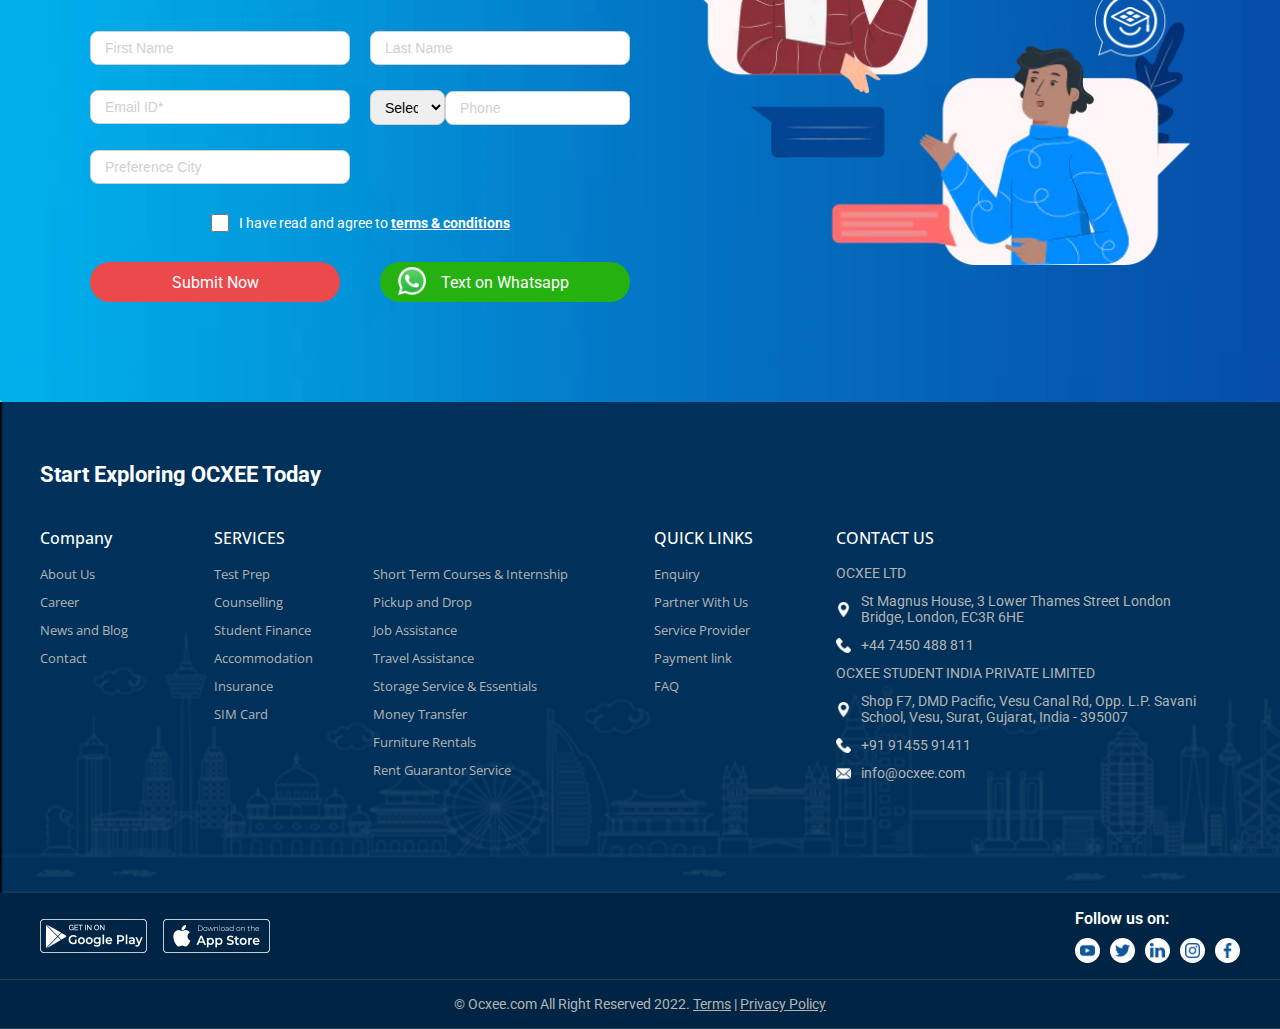
<file: accommodation.html>
<!DOCTYPE html>
<html lang="en">

<head>
    <meta charset="UTF-8">
    <meta name="viewport" content="width=device-width, initial-scale=1.0">
    <title>Best student accommodation globally- Ocxee- 1.5+ milllion beds</title>
    <link rel="stylesheet" href="style.css">
    <link rel="stylesheet" href="home.css">
    <link rel="stylesheet" href="accommondation.css">
    <link rel="icon" href="images/favicon.png">
    <link href="https://fonts.googleapis.com/css2?family=Roboto:wght@400;500;700;900&display=swap" rel="stylesheet" />
    <link href="https://fonts.googleapis.com/css2?family=Open+Sans&display=swap" rel="stylesheet">
</head>

<body>
    <header class="header">
        <div class="container3">
            <div class="menubar">
                <div class="menubar-content">
                    <a href="index.html">
                        <img src="images/logo.webp" alt="error">
                    </a>
                </div>
                <div class="menubar-menu">
                    <nav class="menubar-menu-nav">
                        <a href="">Home</a>
                        <a href="">Test Prep <img src="images/down-arrow.png" alt="error"></a>
                        <a href="">Counselling</a>
                        <a href="accommodation.html">Accommodation</a>
                        <a href="">Other Service <img src="images/down-arrow.png" alt="error"></a>
                    </nav>
                    <div class="menubar-menu-button">
                        <button type="button">Download App
                            <img src="images/down-arrow2.png" alt="error">
                        </button>
                    </div>
                    <a href="">Sign in</a>
                </div>
                <div class="menu-button">
                    <img src="images/menu.png" alt="error">
                </div>
            </div>
        </div>
    </header>

    <section>
        <div class="cashback">
            <div class="cashback-bg">
                <div class="container2">
                    <div class="cashback-main">
                        <h3>Book Now & Get up to $300 Cashback</h3>
                        <div class="cashback-main-qrcode">
                            <p>SCAN ME TO</p>
                            <img src="images/scancodeimg.png" alt="error">
                            <p>DOWNLOAD THE APP</p>
                        </div>
                        <div class="cashback-input-main">
                            <div class="cashback-input-main-button">
                                <input type="text" placeholder="Search by university,city or area">
                            </div>
                            <div class="cashback-input-button">
                                <button type="button">
                                    <img src="images/magnifying-glass.png" alt="error">
                                    <span>Get Now</span>
                                </button>
                            </div>
                            <div class="cashback-main-flex">
                                <a href="london.html">London</a>
                                <a href="">Toronto</a>
                                <a href="">Sydney</a>
                                <a href="">Milan</a>
                                <a href="">Leeds</a>
                                <a href="">Melbourne</a>
                                <a href="">Dublin</a>
                                <a href="">Manchester</a>
                                <a href="">Birmingham</a>
                            </div>
                        </div>
                    </div>
                </div>
                <div class="cashback-black-bg">
                    <div class="container2">
                        <div class="cashback-black-bg-grid">
                            <div class="cashback-black-bg-grid-div1">
                                <div class="img-font">
                                    <img src="images/millionbeds.webp" alt="error">
                                    <div class="cashback-black-bg-grid-div1-sub">
                                        <p>1.5Mn+</p>
                                        <span>Beds</span>
                                    </div>
                                </div>
                            </div>
                            <div class="cashback-black-bg-grid-div1">
                                <div class="img-font">
                                    <img src="images/studenticon.webp" alt="error">
                                    <div class="cashback-black-bg-grid-div1-sub">
                                        <p>25 K</p>
                                        <span>Students Assisted</span>
                                    </div>
                                </div>
                            </div>
                            <div class="cashback-black-bg-grid-div1">
                                <div class="img-font">
                                    <img src="images/city.webp" alt="error">
                                    <div class="cashback-black-bg-grid-div1-sub">
                                        <p>265 +</p>
                                        <span>Cities Presence</span>
                                    </div>
                                </div>
                            </div>
                            <div class="cashback-black-bg-grid-div4">
                                <div class="img-font4">
                                    <div class="cashback-black-bg-grid-div4-sub">
                                        <span>Rated</span>
                                        <h4>4.8</h4>
                                        <span>Out of 5</span>
                                    </div>
                                    <img src="images/startdesign.webp" alt="error">
                                </div>
                            </div>
                            <div class="cashback-black-bg-grid-div5">
                                <div class="img-font5">
                                    <img src="images/google-icon.webp" alt="error">
                                    <div class="rate-design">
                                        <div class="rating-star">
                                            <span>Review</span>
                                            <img src="images/rating.png" alt="error">
                                            <img src="images/rating.png" alt="error">
                                            <img src="images/rating.png" alt="error">
                                            <img src="images/rating.png" alt="error">
                                            <img src="images/rating.png" alt="error">
                                        </div>
                                        <div class="rate-design-box">Rated 4.4 out of 5</div>
                                    </div>
                                </div>
                            </div>
                        </div>
                    </div>
                </div>
            </div>
        </div>
    </section>

    <section>
        <div class="banner">
            <div class="banner-container">
                <div class="banner-grid">
                    <div class="banner-grid-div1">
                        <div class="banner-grid-div1-relative">
                            <div class="banner-grid-div1-banner">
                                <img src="images/heroimg.webp" alt="error">
                            </div>
                            <div class="banner-grid-div1-absolute">
                                <div class="banner-main-absolute">
                                    <div class="banner-main-absolute-div">
                                        <div class="absolute-div-main">
                                            <div class="absolute-div-main-div">
                                                <img src="images/freebox1.webp" alt="error">
                                                <p> <span> Free</span> of Cost*</p>
                                            </div>
                                            <div class="absolute-div-main-div2">
                                                <img src="images/cancelled.webp" alt="error">
                                                <p>Easy Cancellation</p>
                                            </div>
                                        </div>
                                        <div class="absolute-div-main2">
                                            <div class="absolute-div-main2-div">
                                                <div class="main2-div">
                                                    <div class="main2-div-grid1">
                                                        <p>Perfect Home
                                                            <span>Guarantee</span>
                                                        </p>
                                                    </div>
                                                    <div class="main2-div-grid2">
                                                        <p>
                                                            <mark>“OCXEE</mark>
                                                            IS CREATED BY STUDENTS FOR STUDENTS”
                                                        </p>
                                                        <div class="double-blue-line">
                                                            <div class="double-blue-line1"></div>
                                                            <div class="double-blue-line1"></div>
                                                        </div>
                                                    </div>
                                                </div>
                                            </div>
                                        </div>
                                    </div>
                                </div>
                            </div>
                        </div>
                        <div class="banner-grid-div1-whitebg">
                            <div class="banner-grid-div1-red">
                                <div class="white-border"></div>
                                <span>EXCLUSIVE OFFERS</span>
                                <div class="white-border"></div>
                            </div>
                            <div class="banner-grid-div1-whitebg-grid">
                                <div class="banner-whitebg-grid1">
                                    <img src="images/cash-back.webp" alt="error">
                                    <p>Cash Back upto
                                        <span>₹25000</span>
                                    </p>
                                </div>
                                <div class="banner-whitebg-grid1">
                                    <img src="images/ticket-flight.webp" alt="error">
                                    <p><span>Free</span>
                                        Flight Ticket*
                                    </p>
                                </div>
                                <div class="banner-whitebg-grid1">
                                    <img src="images/herosimcard.webp" alt="error">
                                    <p><span>Free</span>
                                        International SIM Card
                                    </p>
                                </div>
                                <div class="banner-whitebg-grid1">
                                    <img src="images/gift-voucher.webp" alt="error">
                                    <p> Discount Voucher* (Restaurants & club)</p>
                                </div>
                            </div>
                        </div>
                    </div>
                    <div class="banner-grid-div2">
                        <div class="banner-grid-div2-whatsapp">
                            <div class="banner-whitebg-img">
                                <img src="images/whtopimg.webp" alt="error">
                            </div>
                            <h4>Just <span> WhatsApp </span> us and get <br /> lightning fast booking.</h4>
                            <h5>1 Minute* <span>Response</span> </h5>
                            <h6>Save money & time with our experts help</h6>
                            <div class="banner-whitebg-img-main">
                                <a href="">
                                    <img src="images/whatshapicon.webp" alt="error">
                                    <span>Text on WhatsApp</span>
                                </a>
                            </div>
                            <p>*Monday - Saturday 10am - 4am</p>
                        </div>
                    </div>
                </div>
            </div>
        </div>
        <div class="bluebg">
            <div class="banner-container">
                <div class="bluebg-main">
                    <div class="bluebg-main-grid">
                        <div class="bluebg-main-grid-div">
                            <h4>1.5Mn+</h4>
                            <p>Beds</p>
                        </div>
                        <div class="bluebg-main-grid-div">
                            <h4>15K+</h4>
                            <p>Students Assisted</p>
                        </div>
                        <div class="bluebg-main-grid-div">
                            <h4>265+</h4>
                            <p>Global Cities Presence</p>
                        </div>
                        <div class="bluebg-main-grid-div">
                            <h4>35K+</h4>
                            <p>Furnished Properties</p>
                        </div>
                        <div class="bluebg-main-grid-div">
                            <h4>24/7</h4>
                            <p>Student Support</p>
                        </div>
                    </div>
                </div>
            </div>
        </div>
    </section>

    <section class="cities">
        <div class="banner-container">
            <div class="cities-blog">
                <a href="">
                    <img src="images/chaticon.webp" alt="error">
                    <span>Instant Booking</span>
                </a>
            </div>
            <div class="cities-top">
                <h4>Top UK Cities</h4>
                <div class="red-border-main">
                    <div class="red-border"></div>
                </div>
            </div>
            <div class="cities-grid">
                <div class="cities-grid-div">
                    <img src="images/london.webp" alt="error">
                    <div class="cities-grid-div-black"></div>
                    <div class="cities-grid-div-pera">
                        <p>London</p>
                    </div>
                </div>
                <div class="cities-grid-div">
                    <img src="images/Birmingham.webp" alt="error">
                    <div class="cities-grid-div-black"></div>
                    <div class="cities-grid-div-pera">
                        <p>Birmingham</p>
                    </div>
                </div>
                <div class="cities-grid-div">
                    <img src="images/glasgow.webp" alt="error">
                    <div class="cities-grid-div-black"></div>
                    <div class="cities-grid-div-pera">
                        <p>Glasgow</p>
                    </div>
                </div>
                <div class="cities-grid-div">
                    <img src="images/nottingham.webp" alt="error">
                    <div class="cities-grid-div-black"></div>
                    <div class="cities-grid-div-pera">
                        <p>Nottingham</p>
                    </div>
                </div>
            </div>
            <div class="cities-blog">
                <a href="">
                    <img src="images/chaticon.webp" alt="error">
                    <span>Instant Booking</span>
                </a>
            </div>
            <div class="cities-top">
                <h4>Value Added Services</h4>
                <div class="red-border-main">
                    <div class="red-border"></div>
                </div>
            </div>
            <div class="cities-grid">
                <div class="cities-grid-div2">
                    <img src="images/simcard.webp" alt="error">
                    <div class="cities-grid2-div-black"></div>
                    <div class="cities-grid2-div-pera">
                        <p>Sim Card</p>
                    </div>
                </div>
                <div class="cities-grid-div2">
                    <img src="images/pickup.webp" alt="error">
                    <div class="cities-grid2-div-black"></div>
                    <div class="cities-grid2-div-pera">
                        <p>Pickup & Drop</p>
                    </div>
                </div>
                <div class="cities-grid-div2">
                    <img src="images/insurance2.webp" alt="error">
                    <div class="cities-grid2-div-black"></div>
                    <div class="cities-grid2-div-pera">
                        <p>Insurance</p>
                    </div>
                </div>
                <div class="cities-grid-div2">
                    <img src="images/money.webp" alt="error">
                    <div class="cities-grid2-div-black"></div>
                    <div class="cities-grid2-div-pera">
                        <p>Money Transfer </p>
                    </div>
                </div>
            </div>
        </div>
    </section>

    <section>
        <div class="vector">
            <div class="banner-container">
                <div class="vector-grid">
                    <div class="vector-grid-div1">
                        <span>Not sure what are you looking for?</span>
                        <h2>Let us assist you for free!</h2>
                        <p>Get the best accommodation for your stay depending on your budget, proximity to the
                            university, availability etc. Feel free to contact with our experts. You can fill this form
                            so that we can assist you to make your post landing journey hassle-free.</p>
                        <div class="vector-grid-div1-main">
                            <div class="input-label">
                                <input type="text" placeholder="First Name">
                            </div>
                            <div class="input-label">
                                <input type="text" placeholder="Last Name">
                            </div>
                            <div class="input-label">
                                <input type="text" placeholder="Email ID*">
                            </div>
                            <div class="input-label">
                                <div class="input-label-button">
                                    <select>
                                        <option>Select</option>
                                    </select>
                                    <input type="text" placeholder="Phone">
                                </div>
                            </div>
                            <div class="input-label">
                                <input type="text" placeholder="Preference City">
                            </div>
                        </div>
                        <div class="vector-grid-div1-check">
                            <input type="checkbox">
                            <p>I have read and agree to <a href="">terms & conditions</a></p>
                        </div>
                        <div class="vector-grid-div1-button">
                            <div class="vector-grid-div1-button1">
                                <button type="button">Submit Now</button>
                            </div>
                            <div class="vector-grid-div1-button2">
                                <button type="button">Text on Whatsapp
                                    <img src="images/whatshapicon.webp" alt="error">
                                </button>
                            </div>
                        </div>
                    </div>

                    <div class="vector-grid-div2">
                        <img src="images/vector-smart-object.webp" alt="error">
                    </div>
                </div>
            </div>
        </div>
    </section>

    <footer>
        <div class="footer">
            <div class="container2">
                <div class="footer-main">
                    <h2>Start Exploring OCXEE Today</h2>
                </div>
                <div class="footer-flex">
                    <div class="footer-flex-div1">
                        <h6>Company</h6>
                        <div class="footer-flex-div1-ancer">
                            <a href="">About Us</a>
                            <a href="">Career</a>
                            <a href="">News and Blog</a>
                            <a href="">Contact</a>
                        </div>
                    </div>
                    <div class="footer-flex-div1">
                        <h6>SERVICES</h6>
                        <div class="footer-flex-div1-ancer-main">
                            <div class="footer-flex-div1-ancer">
                                <a href="">Test Prep</a>
                                <a href="">Counselling</a>
                                <a href="">Student Finance</a>
                                <a href="accommodation.html">Accommodation</a>
                                <a href="">Insurance</a>
                                <a href="">SIM Card</a>
                            </div>
                            <div class="footer-flex-div1-ancer">
                                <a href="">Short Term Courses & Internship</a>
                                <a href="">Pickup and Drop</a>
                                <a href="">Job Assistance</a>
                                <a href="">Travel Assistance</a>
                                <a href="">Storage Service & Essentials</a>
                                <a href="">Money Transfer</a>
                                <a href="">Furniture Rentals</a>
                                <a href="">Rent Guarantor Service</a>
                            </div>
                        </div>
                    </div>
                    <div class="footer-flex-div1">
                        <h6>QUICK LINKS</h6>
                        <div class="footer-flex-div1-ancer">
                            <a href="">Enquiry</a>
                            <a href="">Partner With Us</a>
                            <a href="">Service Provider</a>
                            <a href="">Payment link</a>
                            <a href="">FAQ</a>
                        </div>
                    </div>
                    <div class="footer-flex-div2">
                        <h5>CONTACT US</h5>
                        <h6>OCXEE LTD</h6>
                        <div class="footer-flex-div2-flex">
                            <img src="images/maps-and-flags.png" alt="error">
                            <p>St Magnus House, 3 Lower Thames Street London Bridge, London, EC3R 6HE</p>
                        </div>
                        <div class="footer-flex-div2-flex">
                            <img src="images/phone-call.png" alt="error">
                            <p>+44 7450 488 811</p>
                        </div>
                        <h6>OCXEE STUDENT INDIA PRIVATE LIMITED</h6>
                        <div class="footer-flex-div2-flex">
                            <img src="images/maps-and-flags.png" alt="error">
                            <p>Shop F7, DMD Pacific, Vesu Canal Rd, Opp. L.P. Savani School, Vesu, Surat, Gujarat, India
                                - 395007</p>
                        </div>
                        <div class="footer-flex-div2-flex">
                            <img src="images/phone-call.png" alt="error">
                            <p>+91 91455 91411</p>
                        </div>
                        <div class="footer-flex-div2-flex">
                            <img src="images/mail.png" alt="error">
                            <p>info@ocxee.com</p>
                        </div>
                    </div>
                </div>
            </div>
        </div>
        <div class="footer-end">
            <div class="container2">
                <div class="footer-end-div1">
                    <div class="footer-end-div1-main">
                        <img src="images/google-pay.webp" alt="error">
                        <img src="images/app-store.webp" alt="error">
                    </div>
                    <div class="footer-end-div1-main2">
                        <p>Follow us on:</p>
                        <div class="footer-end-div1-main2-flex">
                            <a href="https://www.youtube.com/channel/UCxCZLpxv12niEslgN0NaGHQ" target="_blank">
                                <div class="icon-svg">
                                    <img src="images/youtube.png" alt="error">
                                </div>
                            </a>
                            <a href="https://twitter.com/i/flow/login?redirect_after_login=%2Focxeeltd" target="_blank">
                                <div class="icon-svg">
                                    <img src="images/twitter.png" alt="error">
                                </div>
                            </a>
                            <a href="https://www.linkedin.com/company/ocxeeltd" target="_blank">
                                <div class="icon-svg">
                                    <img src="images/linkedin.png" alt="error">
                                </div>
                            </a>
                            <a href="https://www.instagram.com/ocxeeltd/" target="_blank">
                                <div class="icon-svg">
                                    <img src="images/instagram.png" alt="error">
                                </div>
                            </a>
                            <a href="https://www.facebook.com/ocxeeltd" target="_blank">
                                <div class="icon-svg">
                                    <img src="images/facebook-app-symbol.png" alt="error">
                                </div>
                            </a>
                        </div>
                    </div>
                </div>
            </div>
        </div>
        <div class="footer-end">
            <div class="container2">
                <div class="footer-last-end">
                    <p>© Ocxee.com All Right Reserved 2022.
                        <a href="">Terms</a>
                        |
                        <a href="">Privacy Policy</a>
                    </p>
                </div>
            </div>
        </div>
    </footer>


</body>

</html>
</file>
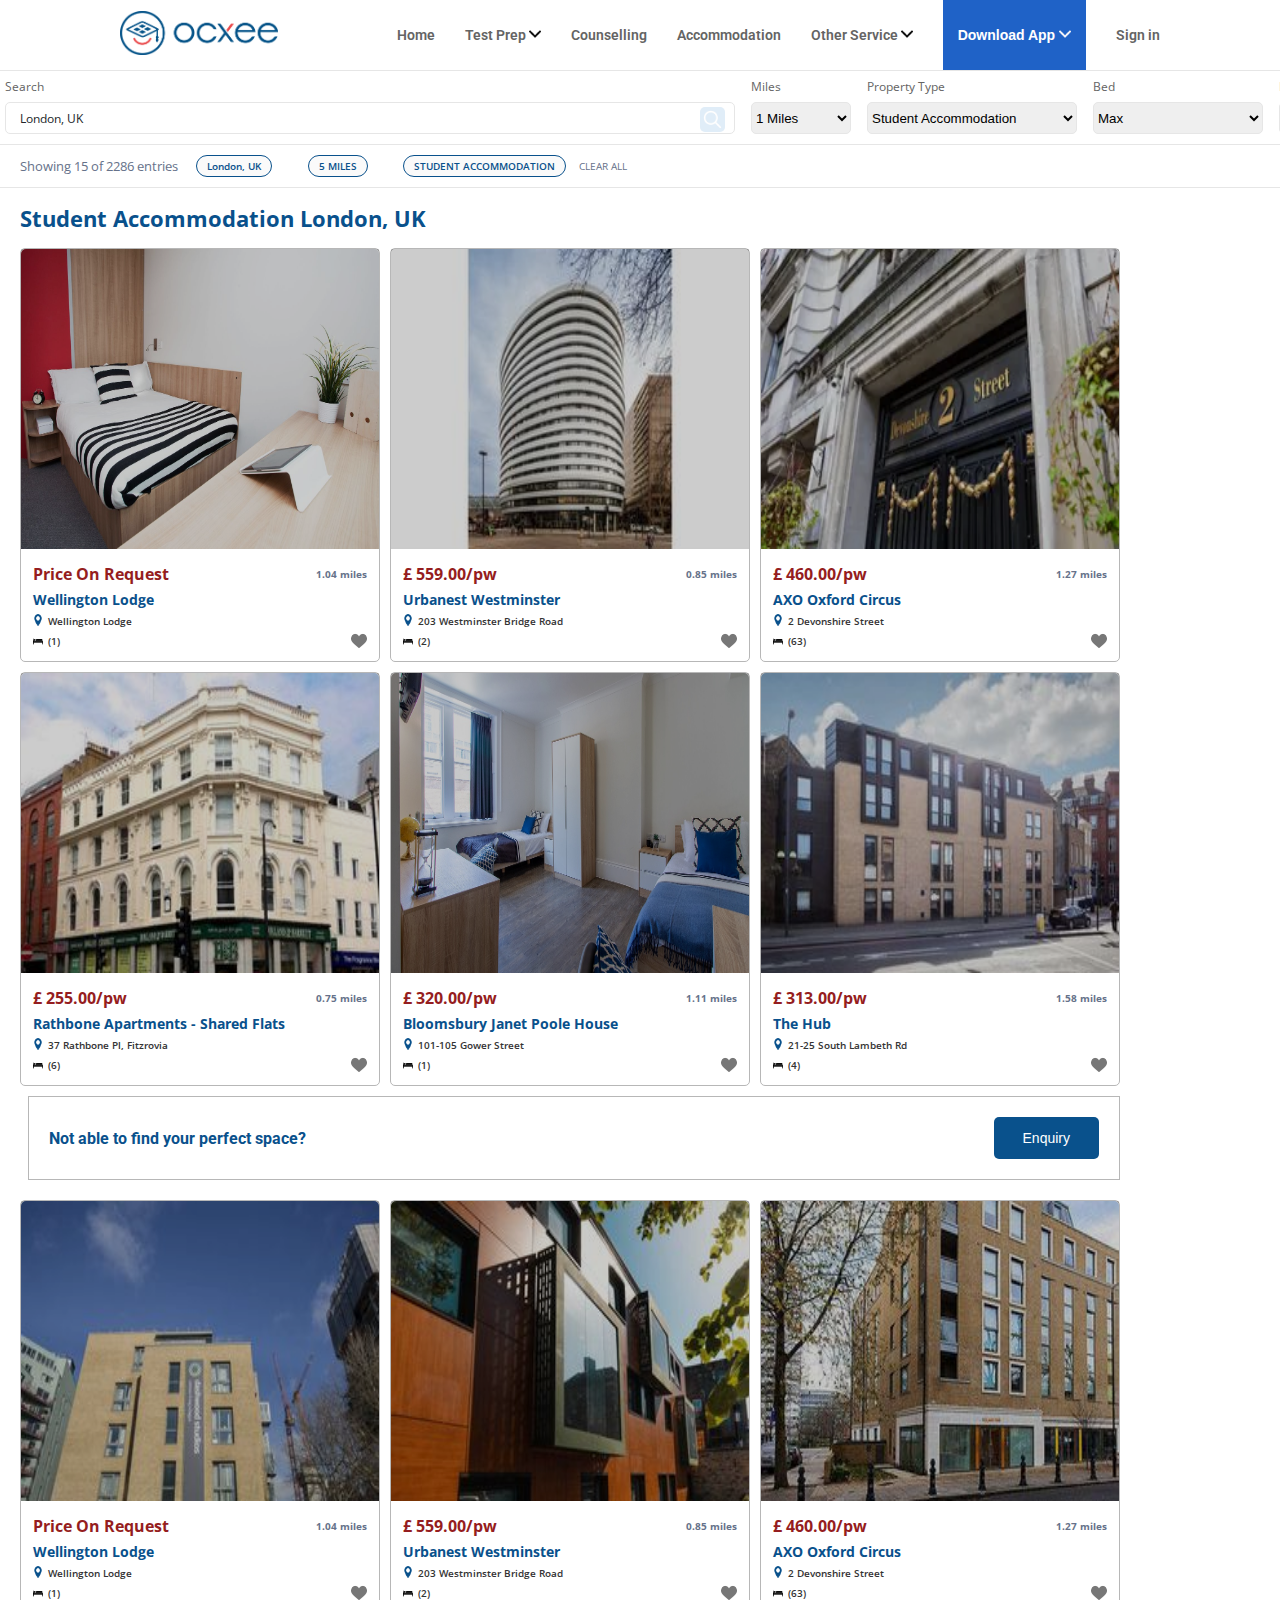
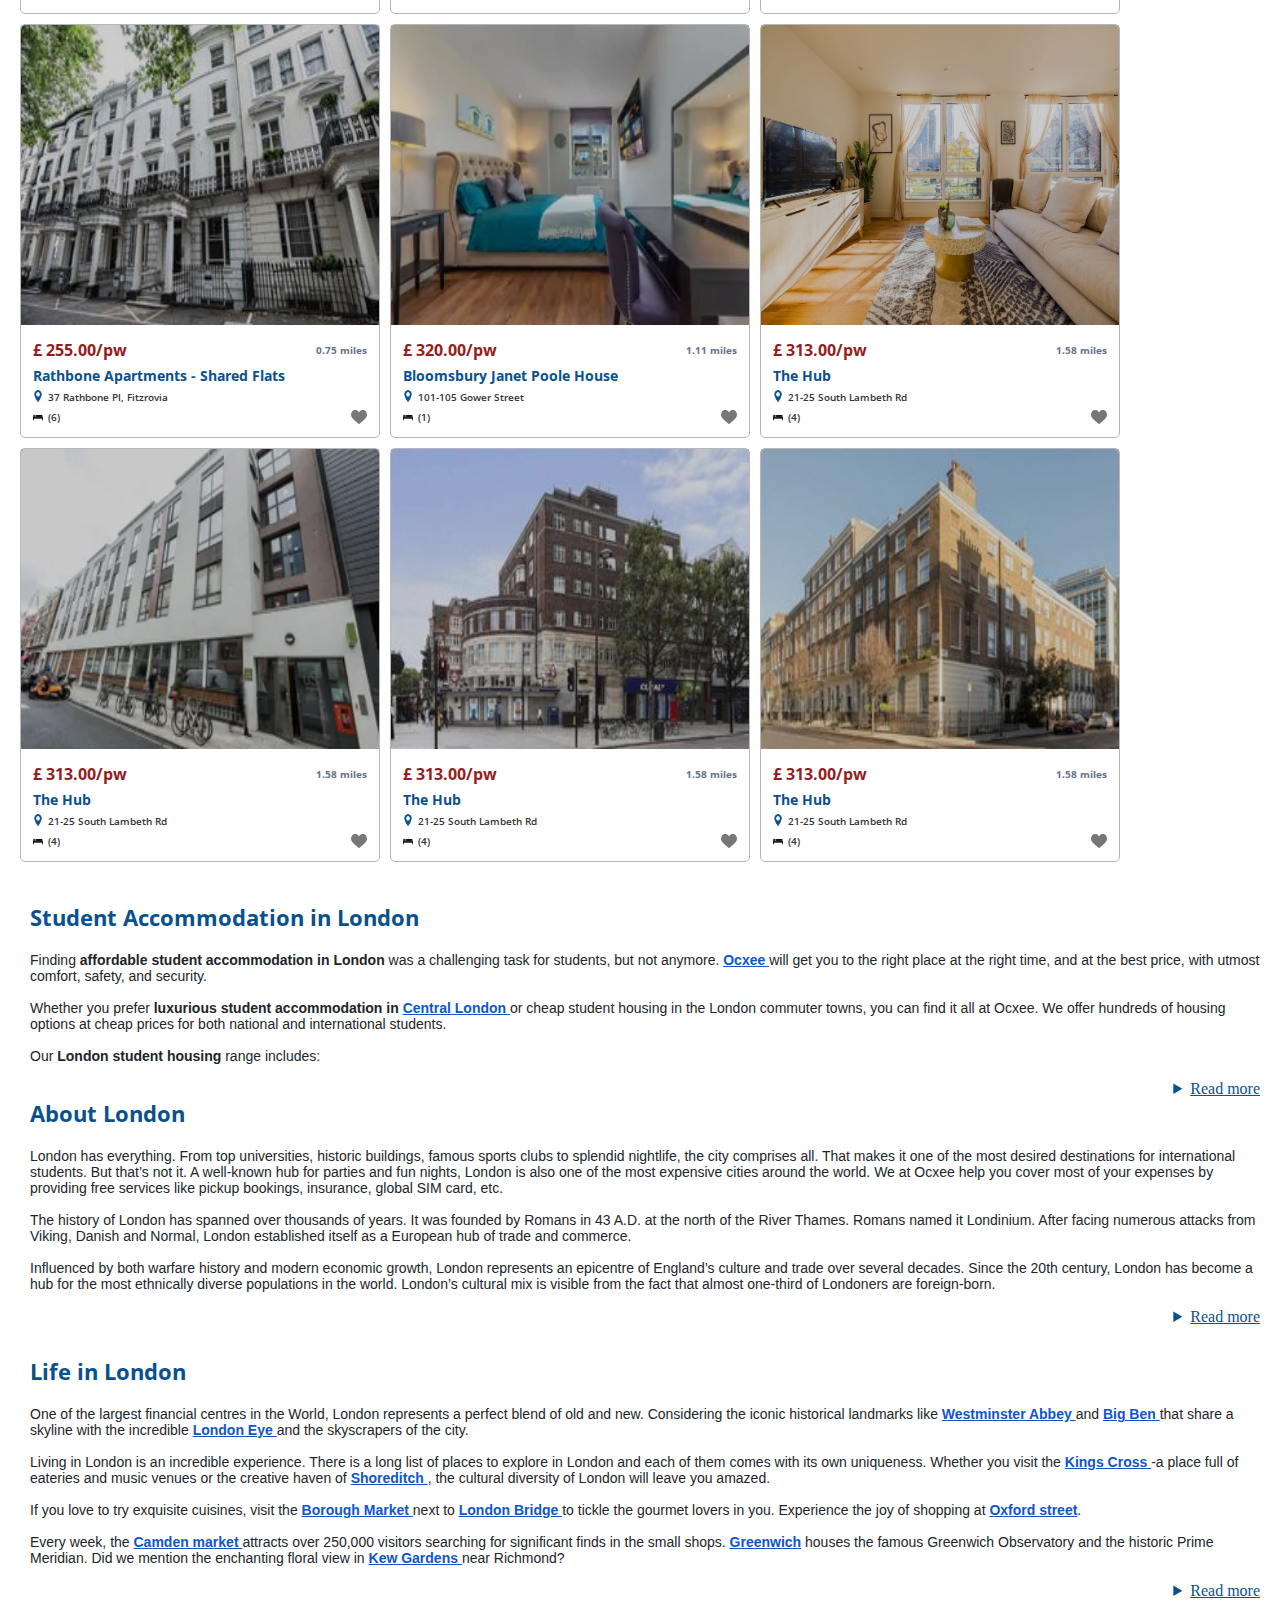
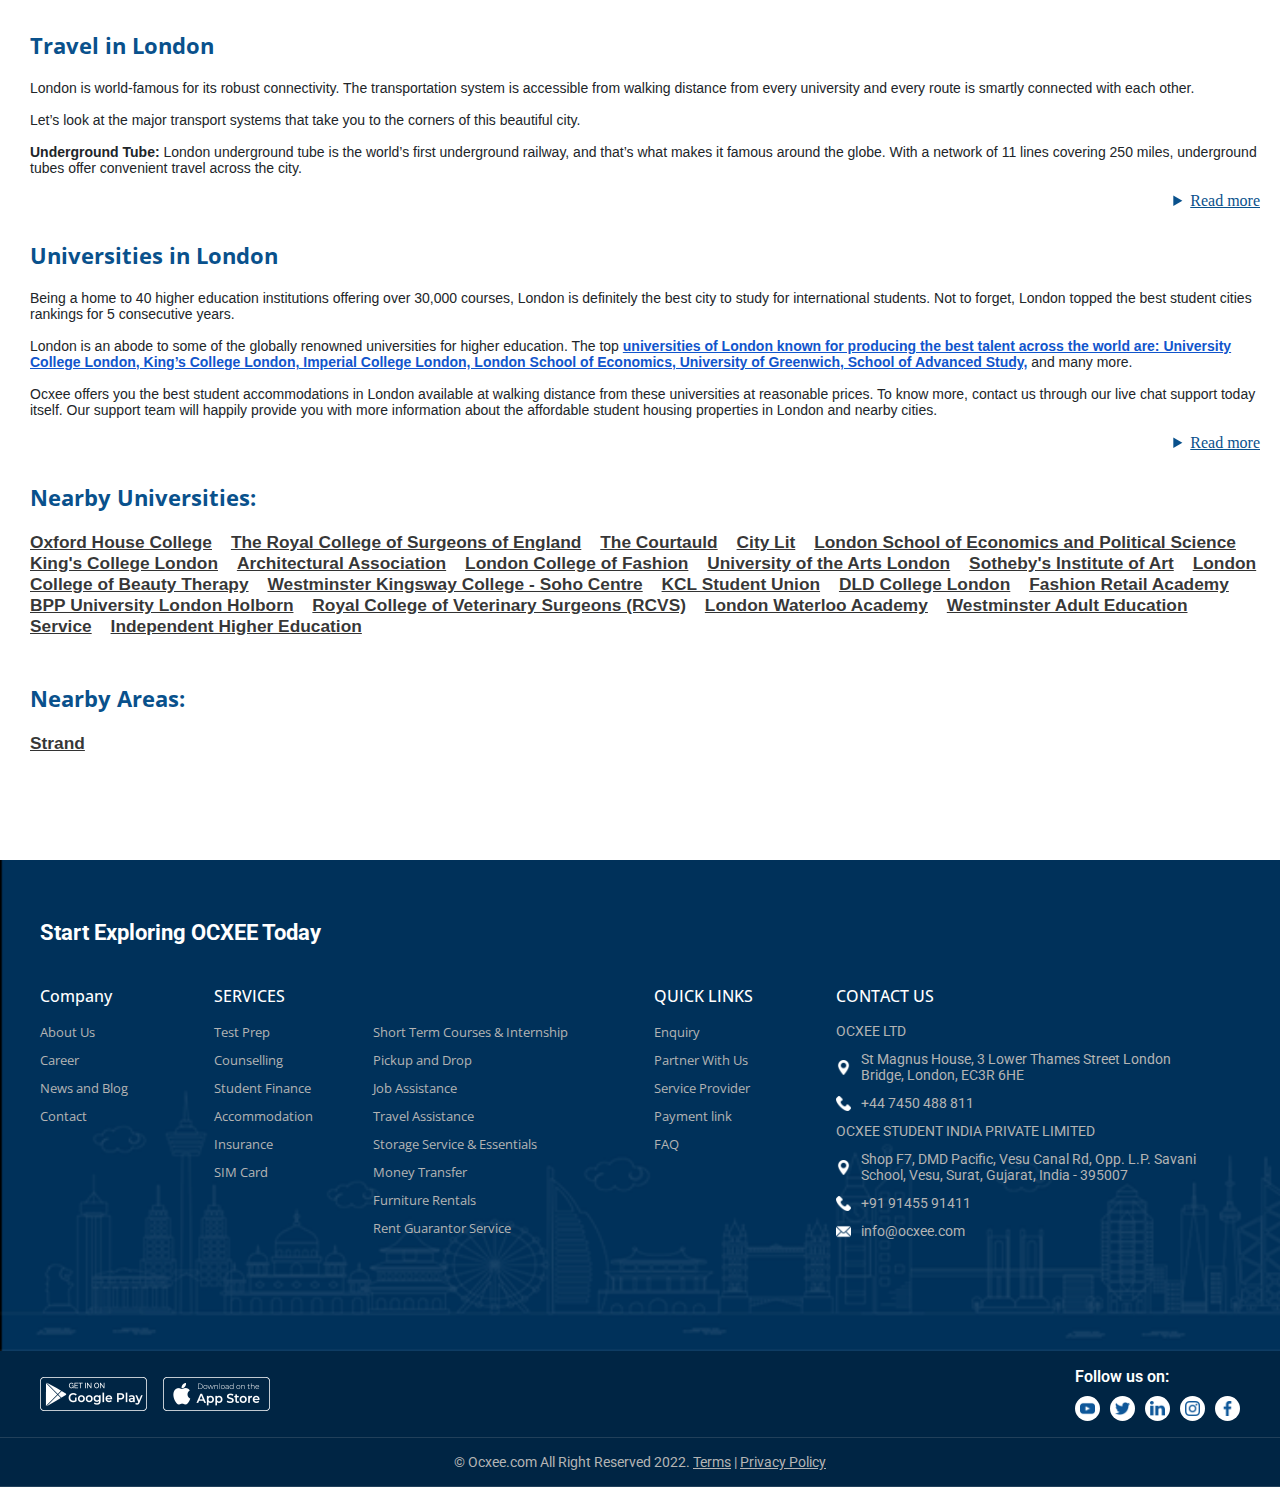
<file: london.html>
<!DOCTYPE html>
<html lang="en">

<head>
    <meta charset="UTF-8">
    <meta name="viewport" content="width=device-width, initial-scale=1.0">
    <title>Best student accommodation globally- Ocxee- 1.5+ milllion beds</title>
    <link rel="stylesheet" href="style.css">
    <link rel="stylesheet" href="home.css">
    <link rel="stylesheet" href="london.css">
    <link rel="icon" href="images/favicon.png">
    <link href="https://fonts.googleapis.com/css2?family=Roboto:wght@400;500;700;900&display=swap" rel="stylesheet" />
    <link href="https://fonts.googleapis.com/css2?family=Open+Sans&display=swap" rel="stylesheet">
</head>

<body>
    <header class="header">
        <div class="container3">
            <div class="menubar">
                <div class="menubar-content">
                    <a href="index.html">
                        <img src="images/logo.webp" alt="error">
                    </a>
                </div>
                <div class="menubar-menu">
                    <nav class="menubar-menu-nav">
                        <a href="">Home</a>
                        <a href="">Test Prep <img src="images/down-arrow.png" alt="error"></a>
                        <a href="">Counselling</a>
                        <a href="accommodation.html">Accommodation</a>
                        <a href="">Other Service <img src="images/down-arrow.png" alt="error"></a>
                    </nav>
                    <div class="menubar-menu-button">
                        <button type="button">Download App
                            <img src="images/down-arrow2.png" alt="error">
                        </button>
                    </div>
                    <a href="">Sign in</a>
                </div>
                <div class="menu-button">
                    <img src="images/menu.png" alt="error">
                </div>
            </div>
        </div>
    </header>

    <section>
        <div class="topbar">
            <div class="topbar-grid">
                <div class="topbar-grid-div1">
                    <div class="grid-div1">
                        <label>Search</label>
                        <div class="grid-div1-input">
                            <img src="images/search.png" alt="error">
                            <input type="text" placeholder="London, UK">
                        </div>
                    </div>
                </div>
                <div class="topbar-grid-div2">
                    <div class="grid-div2">
                        <label>Miles</label>
                        <div class="grid-div2-submit">
                            <select>
                                <option>1 Miles</option>
                                <option>2 Miles</option>
                                <option>3 Miles</option>
                                <option>4 Miles</option>
                                <option>5 Miles</option>
                                <option>6 Miles</option>
                                <option>7 Miles</option>
                            </select>
                        </div>
                    </div>
                </div>
                <div class="topbar-grid-div3">
                    <div class="grid-div2">
                        <label>Property Type</label>
                        <div class="grid-div2-submit">
                            <select>
                                <option>House</option>
                                <option>Apartment</option>
                                <option>Rooms</option>
                                <option selected>Student Accommodation</option>
                            </select>
                        </div>
                    </div>
                </div>
                <div class="topbar-grid-div4">
                    <div class="grid-div2">
                        <label>Bed</label>
                        <div class="grid-div2-submit">
                            <select>
                                <option>Max</option>
                                <option>1</option>
                                <option>2</option>
                                <option>3</option>
                                <option>4</option>
                                <option>5</option>
                                <option>6</option>
                                <option>7</option>
                            </select>
                        </div>
                    </div>
                </div>
                <div class="topbar-grid-div5">
                    <div class="grid-div2">
                        <label>Price/Per Week (£)</label>
                        <div class="grid-div2-submit">
                            <select>
                                <option>Min</option>
                                <option>1</option>
                                <option>2</option>
                                <option>3</option>
                                <option>4</option>
                                <option>5</option>
                                <option>6</option>
                                <option>7</option>
                            </select>
                        </div>
                    </div>
                </div>
                <div class="topbar-grid-div6">
                    <div class="grid-div2">
                        <label>Price/Per Week (£)</label>
                        <div class="grid-div2-submit">
                            <input type="datetime-local">
                        </div>
                    </div>
                </div>
                <div class="topbar-grid-div7">
                    <button>Search</button>
                    <img src="images/recycle.png" alt="error">
                </div>
            </div>
        </div>
    </section>

    <section>
        <div class="filter">
            <div class="filter-grid">
                <div class="filter-grid-div1">
                    <p>Showing 15 of 2286 entries</p>
                </div>
                <div class="filter-grid-div2">
                    <div class="filter-grid-div2-button">
                        <button>London, UK</button>
                        <button>5 MILES</button>
                        <button>STUDENT ACCOMMODATION</button>
                    </div>
                </div>
                <div class="filter-grid-div3">
                    <p>CLEAR ALL</p>
                </div>
            </div>
        </div>
    </section>

    <section>
        <div class="map">
            <div class="map-grid">
                <div class="map-grid-div1">
                    <div class="grid-div1-h2">
                        <h2>Student Accommodation London, UK</h2>
                    </div>
                    <div class="property-grid">
                        <div class="property-grid-div1">
                            <img src="images/lon_wl_p2brm_8220_jj-6d5b33bd804c72596572b0267ceaebb1.jpg" alt="error">
                            <div class="black-bg"></div>
                            <div class="price-div">
                                <div class="price-div-flex">
                                    <p>Price On Request</p>
                                    <span>1.04 miles</span>
                                </div>
                                <h2>Wellington Lodge</h2>
                                <div class="map-div-flex">
                                    <img src="images/maps-and-flags-blue.png" alt="error">
                                    <span>Wellington Lodge</span>
                                </div>
                                <div class="heart-div-flex">
                                    <div class="bed-div-flex">
                                        <img src="images/bed.png" alt="error">
                                        <p>(1)</p>
                                    </div>
                                    <img src="images/like.png" alt="error">
                                </div>
                            </div>
                        </div>
                        <div class="property-grid-div1">
                            <img src="images/Urbanestlondonexteriorocxee.jpg" alt="error">
                            <div class="black-bg"></div>
                            <div class="price-div">
                                <div class="price-div-flex">
                                    <p>£ 559.00/pw</p>
                                    <span>0.85 miles</span>
                                </div>
                                <h2>Urbanest Westminster</h2>
                                <div class="map-div-flex">
                                    <img src="images/maps-and-flags-blue.png" alt="error">
                                    <span>203 Westminster Bridge Road</span>
                                </div>
                                <div class="heart-div-flex">
                                    <div class="bed-div-flex">
                                        <img src="images/bed.png" alt="error">
                                        <p>(2)</p>
                                    </div>
                                    <img src="images/like.png" alt="error">
                                </div>
                            </div>
                        </div>
                        <div class="property-grid-div1">
                            <img src="images/AXO-Oxford-Circus_1_1603651948_Ocxee.jpg" alt="error">
                            <div class="black-bg"></div>
                            <div class="price-div">
                                <div class="price-div-flex">
                                    <p>£ 460.00/pw</p>
                                    <span>1.27 miles</span>
                                </div>
                                <h2>AXO Oxford Circus</h2>
                                <div class="map-div-flex">
                                    <img src="images/maps-and-flags-blue.png" alt="error">
                                    <span>2 Devonshire Street</span>
                                </div>
                                <div class="heart-div-flex">
                                    <div class="bed-div-flex">
                                        <img src="images/bed.png" alt="error">
                                        <p>(63)</p>
                                    </div>
                                    <img src="images/like.png" alt="error">
                                </div>
                            </div>
                        </div>
                        <div class="property-grid-div1">
                            <img src="images/Exterior1_9fdbaedb.jpg" alt="error">
                            <div class="black-bg"></div>
                            <div class="price-div">
                                <div class="price-div-flex">
                                    <p>£ 255.00/pw</p>
                                    <span>0.75 miles</span>
                                </div>
                                <h2>Rathbone Apartments - Shared Flats</h2>
                                <div class="map-div-flex">
                                    <img src="images/maps-and-flags-blue.png" alt="error">
                                    <span>37 Rathbone Pl, Fitzrovia</span>
                                </div>
                                <div class="heart-div-flex">
                                    <div class="bed-div-flex">
                                        <img src="images/bed.png" alt="error">
                                        <p>(6)</p>
                                    </div>
                                    <img src="images/like.png" alt="error">
                                </div>
                            </div>
                        </div>
                        <div class="property-grid-div1">
                            <img src="images/6690731.jpg" alt="error">
                            <div class="black-bg"></div>
                            <div class="price-div">
                                <div class="price-div-flex">
                                    <p>£ 320.00/pw</p>
                                    <span>1.11 miles</span>
                                </div>
                                <h2>Bloomsbury Janet Poole House</h2>
                                <div class="map-div-flex">
                                    <img src="images/maps-and-flags-blue.png" alt="error">
                                    <span>101-105 Gower Street</span>
                                </div>
                                <div class="heart-div-flex">
                                    <div class="bed-div-flex">
                                        <img src="images/bed.png" alt="error">
                                        <p>(1)</p>
                                    </div>
                                    <img src="images/like.png" alt="error">
                                </div>
                            </div>
                        </div>
                        <div class="property-grid-div1">
                            <img src="images/Hostexterior1.jpg" alt="error">
                            <div class="black-bg"></div>
                            <div class="price-div">
                                <div class="price-div-flex">
                                    <p>£ 313.00/pw</p>
                                    <span>1.58 miles</span>
                                </div>
                                <h2>The Hub</h2>
                                <div class="map-div-flex">
                                    <img src="images/maps-and-flags-blue.png" alt="error">
                                    <span>21-25 South Lambeth Rd</span>
                                </div>
                                <div class="heart-div-flex">
                                    <div class="bed-div-flex">
                                        <img src="images/bed.png" alt="error">
                                        <p>(4)</p>
                                    </div>
                                    <img src="images/like.png" alt="error">
                                </div>
                            </div>
                        </div>
                    </div>
                    <div class="not-able">
                        <h3>Not able to find your perfect space?</h3>
                        <button type="button">Enquiry</button>
                    </div>
                    <div class="property-grid">
                        <div class="property-grid-div1">
                            <img src="images/309457096ae24826a2daeed219db8cc0.jpg" alt="error">
                            <div class="black-bg"></div>
                            <div class="price-div">
                                <div class="price-div-flex">
                                    <p>Price On Request</p>
                                    <span>1.04 miles</span>
                                </div>
                                <h2>Wellington Lodge</h2>
                                <div class="map-div-flex">
                                    <img src="images/maps-and-flags-blue.png" alt="error">
                                    <span>Wellington Lodge</span>
                                </div>
                                <div class="heart-div-flex">
                                    <div class="bed-div-flex">
                                        <img src="images/bed.png" alt="error">
                                        <p>(1)</p>
                                    </div>
                                    <img src="images/like.png" alt="error">
                                </div>
                            </div>
                        </div>
                        <div class="property-grid-div1">
                            <img src="images/Exterior1_0ee28fb3.jpg" alt="error">
                            <div class="black-bg"></div>
                            <div class="price-div">
                                <div class="price-div-flex">
                                    <p>£ 559.00/pw</p>
                                    <span>0.85 miles</span>
                                </div>
                                <h2>Urbanest Westminster</h2>
                                <div class="map-div-flex">
                                    <img src="images/maps-and-flags-blue.png" alt="error">
                                    <span>203 Westminster Bridge Road</span>
                                </div>
                                <div class="heart-div-flex">
                                    <div class="bed-div-flex">
                                        <img src="images/bed.png" alt="error">
                                        <p>(2)</p>
                                    </div>
                                    <img src="images/like.png" alt="error">
                                </div>
                            </div>
                        </div>
                        <div class="property-grid-div1">
                            <img src="images/Exterior1.jpg" alt="error">
                            <div class="black-bg"></div>
                            <div class="price-div">
                                <div class="price-div-flex">
                                    <p>£ 460.00/pw</p>
                                    <span>1.27 miles</span>
                                </div>
                                <h2>AXO Oxford Circus</h2>
                                <div class="map-div-flex">
                                    <img src="images/maps-and-flags-blue.png" alt="error">
                                    <span>2 Devonshire Street</span>
                                </div>
                                <div class="heart-div-flex">
                                    <div class="bed-div-flex">
                                        <img src="images/bed.png" alt="error">
                                        <p>(63)</p>
                                    </div>
                                    <img src="images/like.png" alt="error">
                                </div>
                            </div>
                        </div>
                        <div class="property-grid-div1">
                            <img src="images/Exterior1 (1).jpg" alt="error">
                            <div class="black-bg"></div>
                            <div class="price-div">
                                <div class="price-div-flex">
                                    <p>£ 255.00/pw</p>
                                    <span>0.75 miles</span>
                                </div>
                                <h2>Rathbone Apartments - Shared Flats</h2>
                                <div class="map-div-flex">
                                    <img src="images/maps-and-flags-blue.png" alt="error">
                                    <span>37 Rathbone Pl, Fitzrovia</span>
                                </div>
                                <div class="heart-div-flex">
                                    <div class="bed-div-flex">
                                        <img src="images/bed.png" alt="error">
                                        <p>(6)</p>
                                    </div>
                                    <img src="images/like.png" alt="error">
                                </div>
                            </div>
                        </div>
                        <div class="property-grid-div1">
                            <img src="images/1142334-1634841626375.webp" alt="error">
                            <div class="black-bg"></div>
                            <div class="price-div">
                                <div class="price-div-flex">
                                    <p>£ 320.00/pw</p>
                                    <span>1.11 miles</span>
                                </div>
                                <h2>Bloomsbury Janet Poole House</h2>
                                <div class="map-div-flex">
                                    <img src="images/maps-and-flags-blue.png" alt="error">
                                    <span>101-105 Gower Street</span>
                                </div>
                                <div class="heart-div-flex">
                                    <div class="bed-div-flex">
                                        <img src="images/bed.png" alt="error">
                                        <p>(1)</p>
                                    </div>
                                    <img src="images/like.png" alt="error">
                                </div>
                            </div>
                        </div>
                        <div class="property-grid-div1">
                            <img src="images/homelike-05_uploads_1593aed83fd38bbe9143c318f3444099173705394b56969c0e30a173f738bd94.jpeg"
                                alt="error">
                            <div class="black-bg"></div>
                            <div class="price-div">
                                <div class="price-div-flex">
                                    <p>£ 313.00/pw</p>
                                    <span>1.58 miles</span>
                                </div>
                                <h2>The Hub</h2>
                                <div class="map-div-flex">
                                    <img src="images/maps-and-flags-blue.png" alt="error">
                                    <span>21-25 South Lambeth Rd</span>
                                </div>
                                <div class="heart-div-flex">
                                    <div class="bed-div-flex">
                                        <img src="images/bed.png" alt="error">
                                        <p>(4)</p>
                                    </div>
                                    <img src="images/like.png" alt="error">
                                </div>
                            </div>
                        </div>
                        <div class="property-grid-div1">
                            <img src="images/Goexterior1.jpg" alt="error">
                            <div class="black-bg"></div>
                            <div class="price-div">
                                <div class="price-div-flex">
                                    <p>£ 313.00/pw</p>
                                    <span>1.58 miles</span>
                                </div>
                                <h2>The Hub</h2>
                                <div class="map-div-flex">
                                    <img src="images/maps-and-flags-blue.png" alt="error">
                                    <span>21-25 South Lambeth Rd</span>
                                </div>
                                <div class="heart-div-flex">
                                    <div class="bed-div-flex">
                                        <img src="images/bed.png" alt="error">
                                        <p>(4)</p>
                                    </div>
                                    <img src="images/like.png" alt="error">
                                </div>
                            </div>
                        </div>
                        <div class="property-grid-div1">
                            <img src="images/Hanleyexterior1.jpg" alt="error">
                            <div class="black-bg"></div>
                            <div class="price-div">
                                <div class="price-div-flex">
                                    <p>£ 313.00/pw</p>
                                    <span>1.58 miles</span>
                                </div>
                                <h2>The Hub</h2>
                                <div class="map-div-flex">
                                    <img src="images/maps-and-flags-blue.png" alt="error">
                                    <span>21-25 South Lambeth Rd</span>
                                </div>
                                <div class="heart-div-flex">
                                    <div class="bed-div-flex">
                                        <img src="images/bed.png" alt="error">
                                        <p>(4)</p>
                                    </div>
                                    <img src="images/like.png" alt="error">
                                </div>
                            </div>
                        </div>
                        <div class="property-grid-div1">
                            <img src="images/Exterior1 (2).jpg" alt="error">
                            <div class="black-bg"></div>
                            <div class="price-div">
                                <div class="price-div-flex">
                                    <p>£ 313.00/pw</p>
                                    <span>1.58 miles</span>
                                </div>
                                <h2>The Hub</h2>
                                <div class="map-div-flex">
                                    <img src="images/maps-and-flags-blue.png" alt="error">
                                    <span>21-25 South Lambeth Rd</span>
                                </div>
                                <div class="heart-div-flex">
                                    <div class="bed-div-flex">
                                        <img src="images/bed.png" alt="error">
                                        <p>(4)</p>
                                    </div>
                                    <img src="images/like.png" alt="error">
                                </div>
                            </div>
                        </div>
                    </div>
                </div>
                <div class="map-grid-div2">
                    <iframe
                        src="https://www.google.com/maps/embed?pb=!1m18!1m12!1m3!1d158858.182370726!2d-0.10159865000000001!3d51.52864165!2m3!1f0!2f0!3f0!3m2!1i1024!2i768!4f13.1!3m3!1m2!1s0x47d8a00baf21de75%3A0x52963a5addd52a99!2sLondon%2C%20UK!5e0!3m2!1sen!2sin!4v1695381022496!5m2!1sen!2sin"
                        width="100%" height="100%" style="border:0;" allowfullscreen="" loading="lazy"
                        referrerpolicy="no-referrer-when-downgrade"></iframe>
                </div>
            </div>
        </div>
    </section>

    <section>
        <div class="details">
            <div class="details-div1">
                <h2>Student Accommodation in London</h2>
                <div class="details-div1-pera">
                    <p>Finding <b> affordable student accommodation in London </b> was a challenging task for students,
                        but not
                        anymore. <span> Ocxee </span> will get you to the right place at the right time, and at the best
                        price, with
                        utmost comfort, safety, and security.
                    </p>
                    <p>Whether you prefer <b> luxurious student accommodation in </b> <span> Central London </span> or
                        cheap student housing in
                        the London commuter towns, you can find it all at Ocxee. We offer hundreds of housing options at
                        cheap prices for both national and international students.
                    </p>
                    <p>Our <b> London student housing </b> range includes:</p>
                </div>
                <div class="details-div1-pera-summary">
                    <details>
                        <summary>Read more</summary>
                        <div>
                            <ul>
                                <li><b>PBSA </b> - Purpose Built Student Accommodation specifically built for university
                                    students.</li>
                                <li><b>Private Halls </b> - Private halls of residences in London come with a private
                                    bedroom and bathroom, along with a shared kitchen and living room.</li>
                                <li><b>Studio Flats </b> - Our studio flats offer complete privacy with a bedroom, study
                                    space, bathroom, and kitchen. One studio can be shared by two students.</li>
                                <li><b>Shared Apartments </b> - Includes a common bedroom, study space, ensuite
                                    bathroom,
                                    and wardrobe that can be shared with one or more students.</li>
                            </ul>
                        </div>
                        <p>You can <b> book affordable private student accommodation in London </b> at prime properties
                            like <span> AXO
                                Oxford Circus, AXO Islington, AXO Camden, AXO New Cross, Dashwood Studios, Chapter
                                Spitalfields - Hall of Residence, The Stay Club Colindale, The Stay Club Kentish Town,
                                The
                                Stay Club Willesden, The Stay Club Camden, Victoria Hall Kings Cross (AKDN), </span> and
                            more. </p>
                        <p>The <b> cost of student housing in London </b> lies mostly between £100 and £1500 per week.
                            Choose the
                            room that suits you best either for short-term accommodation in London or for a long stay.
                        </p>
                        <p>Check out the map available on the right to find out the available <b> student accommodation
                                near
                                your institute in London. </b>
                        </p>
                    </details>
                </div>
                <div class="details-div1">
                    <h2>About London</h2>
                    <div class="details-div1-pera">
                        <p>London has everything. From top universities, historic buildings, famous sports clubs to
                            splendid
                            nightlife, the city comprises all. That makes it one of the most desired destinations for
                            international students. But that’s not it. A well-known hub for parties and fun nights,
                            London
                            is also one of the most expensive cities around the world. We at Ocxee help you cover most
                            of
                            your expenses by providing free services like pickup bookings, insurance, global SIM card,
                            etc.
                        </p>
                        <p>The history of London has spanned over thousands of years. It was founded by Romans in 43
                            A.D. at
                            the north of the River Thames. Romans named it Londinium. After facing numerous attacks from
                            Viking, Danish and Normal, London established itself as a European hub of trade and
                            commerce.
                        </p>
                        <p>Influenced by both warfare history and modern economic growth, London represents an epicentre
                            of
                            England’s culture and trade over several decades. Since the 20th century, London has become
                            a
                            hub for the most ethnically diverse populations in the world. London’s cultural mix is
                            visible
                            from the fact that almost one-third of Londoners are foreign-born.</p>
                    </div>
                    <div class="details-div1-pera-summary">
                        <details>
                            <summary>Read more</summary>
                            <p>London is the capital and the largest city in the UK. On the educational front, it is one
                                of
                                the
                                best study abroad destinations. Every year, over 100,000 international students get
                                admissions
                                to the colleges of London. What can be more propelling than the fact that London has
                                produced
                                over 70 Noble Laureates so far, which makes it an exceptionally coveted city by our
                                future
                                achievers.</p>
                        </details>
                    </div>
                </div>
                <div class="details-div1">
                    <h2>Life in London</h2>
                    <div class="details-div1-pera">
                        <p>One of the largest financial centres in the World, London represents a perfect blend of old
                            and
                            new. Considering the iconic historical landmarks like <span> Westminster Abbey </span> and
                            <span> Big Ben </span> that share a
                            skyline with the incredible <span> London Eye </span> and the skyscrapers of the city.
                        </p>
                        <p>Living in London is an incredible experience. There is a long list of places to explore in
                            London
                            and each of them comes with its own uniqueness. Whether you visit the <span> Kings Cross
                            </span>
                            -a place full
                            of eateries and music venues or the creative haven of <span> Shoreditch </span>, the
                            cultural
                            diversity of
                            London will leave you amazed.</p>
                        <p>If you love to try exquisite cuisines, visit the <span> Borough Market </span> next to <span>
                                London Bridge </span> to tickle
                            the gourmet lovers in you. Experience the joy of shopping at <span> Oxford street</span>.
                        </p>
                        <p>Every week, the <span> Camden market </span> attracts over 250,000 visitors searching for
                            significant finds in
                            the small shops. <span> Greenwich</span> houses the famous Greenwich Observatory and the
                            historic Prime
                            Meridian. Did we mention the enchanting floral view in <span> Kew Gardens </span> near
                            Richmond?
                        </p>
                    </div>
                    <div class="details-div1-pera-summary">
                        <details>
                            <summary>Read more</summary>
                            <p>London is a heaven for bookworms. Almost every university offers libraries with enormous
                                collections of books. If you are a voracious reader, then <span> Bloomsbury </span> is
                                the
                                best place for
                                you. Popular as the literary capital of London, it is home to the world-renowned
                                Bloomsbury
                                Publishing House, the original publisher of J. K. Rowling’s Harry Potter series.</p>
                            <p>Living in London also gives you ample opportunities to kickstart your career while
                                studying.
                                You can work as a part-time cashier at a nearby cafe or you may go for a tech start-up.
                                London offers something for everyone to feed creativity and boost careers.</p>
                        </details>
                    </div>
                </div>
                <div class="details-div1">
                    <h2>Travel in London</h2>
                    <div class="details-div1-pera">
                        <p>London is world-famous for its robust connectivity. The transportation system is accessible
                            from
                            walking distance from every university and every route is smartly connected with each other.
                        </p>
                        <p>Let’s look at the major transport systems that take you to the corners of this beautiful
                            city.
                        </p>
                        <p><b>Underground Tube:</b> London underground tube is the world’s first underground railway,
                            and
                            that’s
                            what makes it famous around the globe. With a network of 11 lines covering 250 miles,
                            underground tubes offer convenient travel across the city.</p>
                    </div>
                    <div class="details-div1-pera-summary">
                        <details>
                            <summary>Read more</summary>
                            <p>Fares for single journey tickets via London Underground:</p>
                            <div>
                                <ul>
                                    <li>Zones 1-3: £ 4.90</li>
                                    <li>Zones 1-5: £ 5.90</li>
                                    <li>Zones 1-6: £ 6</li>
                                </ul>
                            </div>
                            <p>Does it seem expensive? Then you can buy Oyster Cards that make you pay less. You can
                                even
                                get travel cards specially meant for students that offer 20%-30% discount on regular
                                Oyster
                                fares.</p>
                            <p><b>Bus:</b> If you want to save some money on travelling, then the bus serves the right
                                option for
                                you. It runs 24 hours a day, costing £1.55 to £4.65. The famous London double-decker
                                lets
                                you explore the city from your student housing to the famous tourists’ places. You can
                                find
                                the local bus stops near every private student accommodation in London. </p>
                            <p><b>Taxis:</b> Popularly known as black cabs, taxis in London provide you with a
                                comfortable
                                journey
                                across the city. The fares vary depending on the day and hour of travel. Usually, it
                                ranges
                                between £5.6 to £10 per mile, making it one of the most expensive taxi fares in entire
                                Europe.</p>
                            <p><b>Cycle:</b> Have you heard about Santander Cycles? It is a bicycle-sharing system in
                                London
                                that
                                allows you to take a bike out and travel at a mere cost of £2 per day. You can use the
                                cycle
                                to commute from your student accommodation to London’s exquisite places like the
                                <span>British
                                </span> Museum orspan <span> Notting Hill carnival.</span> To make your trips quicker,
                                you
                                can choose Lime
                                electric-assist bikes, which costs £1 to unlock and 15 pence per minute to ride.
                            </p>
                            <p>You can easily access these transportation services from every <b> private student
                                    accommodation
                                    in London </b> offered by <b> Ocxee.</b> </p>
                        </details>
                    </div>
                </div>
                <div class="details-div1">
                    <h2>Universities in London</h2>
                    <div class="details-div1-pera">
                        <p>Being a home to 40 higher education institutions offering over 30,000 courses, London is
                            definitely the best city to study for international students. Not to forget, London topped
                            the
                            best student cities rankings for 5 consecutive years.
                        </p>
                        <p>London is an abode to some of the globally renowned universities for higher education. The
                            top
                            <span>universities of London known for producing the best talent across the world are:
                                University
                                College London, King’s College London, Imperial College London, London School of
                                Economics,
                                University of Greenwich, School of Advanced Study,</span> and many more.
                        </p>
                        <p>Ocxee offers you the best student accommodations in London available at walking distance from
                            these universities at reasonable prices. To know more, contact us through our live chat
                            support
                            today itself. Our support team will happily provide you with more information about the
                            affordable student housing properties in London and nearby cities.</p>
                    </div>
                    <div class="details-div1-pera-summary">
                        <details>
                            <summary>Read more</summary>
                            <p>Being a home to 40 higher education institutions offering over 30,000 courses, London is
                                definitely the best city to study for international students. Not to forget, London
                                topped
                                the best student cities rankings for 5 consecutive years.</p>
                            <p>London is an abode to some of the globally renowned universities for higher education.
                                The
                                top universities of London known for producing the best talent across the world are:
                                <span>University College London, King’s College London, Imperial College London, London
                                    School of
                                    Economics, University of Greenwich, School of Advanced Study,</span> and many more.
                            </p>
                            <p><b>Ocxee </b> offers you the <b> best student accommodations</b> in London available at
                                walking distance from
                                these universities at reasonable prices. To know more, contact us through our live chat
                                support today itself. Our support team will happily provide you with more information
                                about
                                the <b> affordable student housing properties in London </b> and nearby cities.</p>
                    </div>
                </div>
                <div class="details-div1">
                    <h2>Nearby Universities:</h2>
                    <div class="details-div1-pera">
                        <p> <a href="">Oxford House College</a>
                            <a href="">The Royal College of Surgeons of England</a>
                            <a href="">The Courtauld</a>
                            <a href="">City Lit</a>
                            <a href="">London School of Economics and Political Science</a>
                            <a href="">King's College London</a>
                            <a href="">Architectural Association</a>
                            <a href="">London College of Fashion</a>
                            <a href="">University of the Arts London</a>
                            <a href="">Sotheby's Institute of Art</a>
                            <a href="">London College of Beauty Therapy</a>
                            <a href="">Westminster Kingsway College - Soho Centre</a>
                            <a href="">KCL Student Union</a>
                            <a href="">DLD College London</a>
                            <a href="">Fashion Retail Academy</a>
                            <a href="">BPP University London Holborn</a>
                            <a href="">Royal College of Veterinary Surgeons (RCVS)</a>
                            <a href="">London Waterloo Academy</a>
                            <a href="">Westminster Adult Education Service</a>
                            <a href="">Independent Higher Education</a>
                        </p>
                    </div>
                </div>
                <div class="details-div1">
                    <h2>Nearby Areas:</h2>
                    <div class="details-div1-pera">
                        <p><a href="">Strand</a>
                        </p>
                    </div>
                </div>
            </div>
        </div>
    </section>



    <footer>
        <div class="footer">
            <div class="container2">
                <div class="footer-main">
                    <h2>Start Exploring OCXEE Today</h2>
                </div>
                <div class="footer-flex">
                    <div class="footer-flex-div1">
                        <h6>Company</h6>
                        <div class="footer-flex-div1-ancer">
                            <a href="">About Us</a>
                            <a href="">Career</a>
                            <a href="">News and Blog</a>
                            <a href="">Contact</a>
                        </div>
                    </div>
                    <div class="footer-flex-div1">
                        <h6>SERVICES</h6>
                        <div class="footer-flex-div1-ancer-main">
                            <div class="footer-flex-div1-ancer">
                                <a href="">Test Prep</a>
                                <a href="">Counselling</a>
                                <a href="">Student Finance</a>
                                <a href="accommodation.html">Accommodation</a>
                                <a href="">Insurance</a>
                                <a href="">SIM Card</a>
                            </div>
                            <div class="footer-flex-div1-ancer">
                                <a href="">Short Term Courses & Internship</a>
                                <a href="">Pickup and Drop</a>
                                <a href="">Job Assistance</a>
                                <a href="">Travel Assistance</a>
                                <a href="">Storage Service & Essentials</a>
                                <a href="">Money Transfer</a>
                                <a href="">Furniture Rentals</a>
                                <a href="">Rent Guarantor Service</a>
                            </div>
                        </div>
                    </div>
                    <div class="footer-flex-div1">
                        <h6>QUICK LINKS</h6>
                        <div class="footer-flex-div1-ancer">
                            <a href="">Enquiry</a>
                            <a href="">Partner With Us</a>
                            <a href="">Service Provider</a>
                            <a href="">Payment link</a>
                            <a href="">FAQ</a>
                        </div>
                    </div>
                    <div class="footer-flex-div2">
                        <h5>CONTACT US</h5>
                        <h6>OCXEE LTD</h6>
                        <div class="footer-flex-div2-flex">
                            <img src="images/maps-and-flags.png" alt="error">
                            <p>St Magnus House, 3 Lower Thames Street London Bridge, London, EC3R 6HE</p>
                        </div>
                        <div class="footer-flex-div2-flex">
                            <img src="images/phone-call.png" alt="error">
                            <p>+44 7450 488 811</p>
                        </div>
                        <h6>OCXEE STUDENT INDIA PRIVATE LIMITED</h6>
                        <div class="footer-flex-div2-flex">
                            <img src="images/maps-and-flags.png" alt="error">
                            <p>Shop F7, DMD Pacific, Vesu Canal Rd, Opp. L.P. Savani School, Vesu, Surat, Gujarat, India
                                - 395007</p>
                        </div>
                        <div class="footer-flex-div2-flex">
                            <img src="images/phone-call.png" alt="error">
                            <p>+91 91455 91411</p>
                        </div>
                        <div class="footer-flex-div2-flex">
                            <img src="images/mail.png" alt="error">
                            <p>info@ocxee.com</p>
                        </div>
                    </div>
                </div>
            </div>
        </div>
        <div class="footer-end">
            <div class="container2">
                <div class="footer-end-div1">
                    <div class="footer-end-div1-main">
                        <img src="images/google-pay.webp" alt="error">
                        <img src="images/app-store.webp" alt="error">
                    </div>
                    <div class="footer-end-div1-main2">
                        <p>Follow us on:</p>
                        <div class="footer-end-div1-main2-flex">
                            <a href="https://www.youtube.com/channel/UCxCZLpxv12niEslgN0NaGHQ" target="_blank">
                                <div class="icon-svg">
                                    <img src="images/youtube.png" alt="error">
                                </div>
                            </a>
                            <a href="https://twitter.com/i/flow/login?redirect_after_login=%2Focxeeltd" target="_blank">
                                <div class="icon-svg">
                                    <img src="images/twitter.png" alt="error">
                                </div>
                            </a>
                            <a href="https://www.linkedin.com/company/ocxeeltd" target="_blank">
                                <div class="icon-svg">
                                    <img src="images/linkedin.png" alt="error">
                                </div>
                            </a>
                            <a href="https://www.instagram.com/ocxeeltd/" target="_blank">
                                <div class="icon-svg">
                                    <img src="images/instagram.png" alt="error">
                                </div>
                            </a>
                            <a href="https://www.facebook.com/ocxeeltd" target="_blank">
                                <div class="icon-svg">
                                    <img src="images/facebook-app-symbol.png" alt="error">
                                </div>
                            </a>
                        </div>
                    </div>
                </div>
            </div>
        </div>
        <div class="footer-end">
            <div class="container2">
                <div class="footer-last-end">
                    <p>© Ocxee.com All Right Reserved 2022.
                        <a href="">Terms</a>
                        |
                        <a href="">Privacy Policy</a>
                    </p>
                </div>
            </div>
        </div>
    </footer>


</body>

</html>
</file>
<file: style.css>
@import 'theme.css';
body {
  margin: 0;
  padding: 0;
}

h1,
h2,
h3,
h4,
h5,
h6,
p {
  margin: 0;
  padding: 0;
}/*# sourceMappingURL=style.css.map */
</file>
<file: home.css>
@import 'header.css';
@import 'footer.css';
.container3 {
  max-width: 100%;
  padding: 0 120px;
  margin: 0 auto;
}

.hero-banner {
  padding: 80px 80px 0 80px;
}

.hero-banner-grid {
  display: grid;
  grid-template-columns: 1fr 484px 1fr;
  gap: 120px;
}

.hero-banner-grid-div1 {
  font-family: var(--font-family2);
}
.hero-banner-grid-div1 h4 {
  color: var(--color5);
  font-size: 32px;
  font-weight: 500;
}

.red-border {
  padding: 10px 0 0 0;
  border-bottom: 2px solid var(--color4);
  width: 125px;
  margin-bottom: 60px;
}

.prelading-service {
  display: grid;
  grid-template-columns: repeat(2, 1fr);
  gap: 23px;
  font-family: var(--font-family3);
}

.prelading-service-div {
  background-color: var(--colorWhite);
  padding: 28px 0;
  margin: 0 0 23px 0;
  border: 1px solid var(--color2);
  width: 100%;
  text-align: center;
}
.prelading-service-div img {
  width: 50px;
}
.prelading-service-div p {
  padding: 20px 0 0 0;
  color: var(--color5);
  font-size: 16px;
  font-weight: 600;
}

.prelading-service-main2 {
  margin-top: 60px;
}

.hero-banner-grid-div2 img {
  width: 100%;
}

.hero-banner-grid-div3 {
  font-family: var(--font-family2);
  text-align: right;
}
.hero-banner-grid-div3 h4 {
  color: var(--color5);
  font-size: 32px;
}

.red-border-flex {
  display: flex;
  justify-content: flex-end;
}

.red-border2 {
  padding: 10px 0 0 0;
  border-bottom: 3px solid var(--color4);
  width: 125px;
  margin-bottom: 60px;
}

.platform {
  padding: 80px 0;
  background-color: var(--color6);
}

.container2 {
  max-width: 1200px;
  padding: 0 20px;
  margin: 0 auto;
}

.platform-main {
  text-align: center;
}
.platform-main h5 {
  padding: 0 0 60px 0;
  color: var(--color5);
  font-family: var(--font-family2);
  font-size: 32px;
}

.platform-main-grid {
  display: grid;
  grid-template-columns: repeat(5, 1fr);
  gap: 30px;
}

.platform-main-grid-div {
  background-color: var(--colorWhite);
  padding: 16px;
  border-radius: 5px;
}
.platform-main-grid-div img {
  width: 77px;
  padding: 0 0 25px 0;
}
.platform-main-grid-div p {
  font-size: 16px;
  color: var(--color2);
  font-family: var(--font-family3);
}

.online-course {
  padding: 80px 0;
}

.online-course-main {
  text-align: center;
  font-family: var(--font-family2);
}
.online-course-main h5 {
  padding: 0 0 60px 0;
  color: var(--color5);
  font-family: var(--font-family2);
  font-size: 32px;
}
.online-course-main nav {
  padding: 0 0 50px 0;
}
.online-course-main nav a {
  padding: 0 25px 0 0;
  text-decoration-line: none;
  font-size: 16px;
  color: var(--color7);
  font-weight: 600;
}

.online-course-grid {
  padding: 30px 15px;
  display: grid;
  grid-template-columns: repeat(4, 1fr);
  gap: 20px;
}

.online-course-grid-div {
  border-radius: 5px;
  border: 1px solid var(--color7);
}
.online-course-grid-div img {
  width: 100%;
  padding: 20px 0;
}

.online-course-grid-div-pera {
  padding: 20px 15px;
  font-family: var(--font-family2);
  text-align: left;
}
.online-course-grid-div-pera h6 {
  font-size: 20px;
  color: var(--color5);
  margin: 0 0 15px 0;
}

.img-pera-grid {
  display: grid;
  grid-template-columns: 18px 1fr;
  padding: 0 0 6px 0;
  align-items: center;
  gap: 14px;
}
.img-pera-grid img {
  padding: 0;
  height: 18px;
}
.img-pera-grid p {
  font-size: 14px;
  color: var(--color8);
}
.img-pera-grid p span {
  color: var(--color4);
  font-size: 18px;
}

.img-pera-grid-button {
  text-align: center;
}
.img-pera-grid-button button {
  margin: 15px 0;
  background-color: var(--color4);
  border: none;
  border-radius: 15px;
  width: 100%;
  color: var(--colorWhite);
  font-size: 14px;
  padding: 8px 12px;
}
.img-pera-grid-button a {
  font-size: 16px;
  color: var(--color5);
  font-weight: 500;
}

.blue-banner {
  background-image: url("images/blue-new-banner.c6a97c2d.webp");
  width: 100%;
  background-size: cover;
  background-repeat: no-repeat;
  padding: 80px 0;
}

.discover-futuer-grid {
  display: grid;
  grid-template-columns: 1fr 500px;
  gap: 120px;
}

.discover-futuer-grid-div1 h4 {
  color: var(--colorWhite);
  font-size: 32px;
  font-family: var(--font-family2);
  margin: 0 0 40px 0;
}
.discover-futuer-grid-div1 p {
  color: var(--colorWhite);
  font-size: 16px;
  font-family: var(--font-family2);
  margin: 0 0 60px 0;
}
.discover-futuer-grid-div1 p small {
  color: var(--color9);
  font-size: 16px;
  font-family: var(--font-family2);
  font-weight: 600;
}

.discover-futuer-grid-div2 img {
  width: 100%;
}

.discover-futuer-grid-flex {
  display: grid;
  grid-template-columns: 45px 1fr;
  grid-gap: 16px;
  gap: 16px;
  align-items: center;
  padding: 0 0 16px;
}

.discover-futuer-grid-flex-div {
  width: 100%;
  height: 45px;
  background-color: var(--colorWhite);
  border-radius: 4px;
  display: flex;
  justify-content: center;
  align-items: center;
}
.discover-futuer-grid-flex-div img {
  width: 32px;
}

.discover-futuer-grid-flex-div2 span {
  color: var(--colorWhite);
  font-size: 16px;
  font-family: var(--font-family2);
  font-weight: 600;
}

.button-type button {
  margin: 20px 0 0 0;
  background-color: var(--color4);
  border: none;
  border-radius: 20px;
  color: var(--colorWhite);
  font-size: 14px;
  padding: 8px 16px;
  min-width: 160px;
  height: 40px;
}

.student-finance {
  background-image: url("images/PersonalisedGuidance.f4c2b686.webp");
  width: 100%;
  background-size: cover;
  background-repeat: no-repeat;
  padding: 100px 0;
}

.student-finance-grid {
  display: grid;
  grid-template-columns: 570px 1fr;
  gap: 100px;
  font-family: var(--font-family2);
}

.student-finance-grid-div1 {
  background-color: var(--colorWhite);
  padding: 25px;
  border-radius: 12px;
  height: 100%;
}

.student-finance-grid-div1 h5 {
  color: var(--color5);
  font-size: 22px;
  margin-bottom: 30px;
}
.student-finance-grid-div1 p {
  color: var(--color2);
  font-size: 16px;
  margin-bottom: 30px;
}

.student-finance-grid-div1-main {
  display: grid;
  grid-template-columns: 250px 250px;
  gap: 20px 20px;
  padding: 0 0 25px 0;
}

.input-label label {
  font-size: 14px;
  color: var(--color2);
  font-weight: 600;
}
.input-label input {
  border: 1px solid var(--color10);
  width: 219px;
  padding: 0 14px;
  height: 32px;
  border-radius: 8px;
  font-size: 14px;
  margin-top: 5px;
}
.input-label ::-moz-placeholder {
  color: var(--color10);
}
.input-label ::placeholder {
  color: var(--color10);
}
.input-label select {
  display: block;
  border: 1px solid var(--color10);
  width: 100%;
  padding: 0 14px;
  height: 32px;
  border-radius: 8px;
  font-size: 14px;
  margin-top: 5px;
}

.input-label-button {
  display: flex;
  align-items: center;
}
.input-label-button input {
  width: 144px;
}
.input-label-button select {
  height: 34px;
  border: 1px solid var(--color10);
  width: 75px;
  padding: 0 10px;
  height: 35px;
  border-radius: 8px;
  font-size: 14px;
  margin-top: 5px;
}

.input-label-button-main {
  text-align: center;
}
.input-label-button-main button {
  background-color: var(--color4);
  border: none;
  border-radius: 25px;
  color: var(--colorWhite);
  font-size: 16px;
  padding: 8px 16px;
  min-width: 200px;
  height: 50px;
}

.student-finance-grid-div2 h2 {
  color: var(--color5);
  font-size: 32px;
  margin-bottom: 30px;
}
.student-finance-grid-div2 p {
  color: var(--color2);
  font-size: 16px;
  margin-bottom: 60px;
}
.student-finance-grid-div2 p small {
  color: var(--color9);
  font-size: 16px;
}

.student-finance-subgrid-div {
  display: grid;
  grid-template-columns: 56px 1fr;
  gap: 16px;
  align-items: center;
  padding: 0 0 20px;
}

.student-finance-subgrid-div1 {
  height: 56px;
  width: 56px;
  display: flex;
  align-items: center;
  justify-content: center;
  background-color: var(--color11);
  border-radius: 6px;
  border: 1px solid var(--color10);
}
.student-finance-subgrid-div1 img {
  width: 40px;
}

.student-finance-subgrid-div2 p {
  font-size: 18px;
  color: var(--color5);
  margin: 0;
  font-weight: 600;
}
.student-finance-subgrid-div2 span {
  font-size: 14px;
  color: var(--color2);
}

.button-type2 button {
  background-color: var(--color5);
  border: none;
  border-radius: 20px;
  color: var(--colorWhite);
  font-size: 14px;
  padding: 8px 16px;
  min-width: 160px;
  height: 40px;
}

.value {
  background-image: url("images/value-service-banner.024d42d1.webp");
  width: 100%;
  background-size: cover;
  background-repeat: no-repeat;
  padding: 80px 0 0 0;
}

.value-grid {
  display: grid;
  grid-template-columns: 1fr 561px;
  gap: 60px;
  font-family: var(--font-family2);
}

.value-grid-main1-div h2 {
  color: var(--color5);
  font-size: 32px;
  margin: 0 0 60px 0;
}

.value-grid-main1-div-subgrid {
  display: grid;
  grid-template-columns: repeat(4, 1fr);
  gap: 20px;
  text-align: center;
}

.value-subgrid-img-align {
  display: flex;
  justify-content: center;
}

.value-subgrid-img {
  text-align: center;
}
.value-subgrid-img p {
  margin-top: 16px;
  font-size: 12px;
  color: var(--color5);
  font-weight: 500;
}

.value-subgrid-img-bg {
  height: 60px;
  width: 60px;
  border-radius: 50%;
  background-color: var(--color11);
  display: flex;
  justify-content: center;
  align-items: center;
}
.value-subgrid-img-bg img {
  width: 33px;
}

.value-grid-main2 img {
  width: 100%;
}

.student-about {
  padding: 90px 0;
  text-align: center;
}
.student-about h1 {
  font-size: 32px;
  color: var(--color5);
  font-family: var(--font-family2);
}

.student-about-grid {
  display: grid;
  grid-template-columns: repeat(5, 1fr);
  gap: 20px;
  font-family: var(--font-family2);
}

.student-about-grid-main {
  padding: 20px;
  background-color: var(--color12);
}
.student-about-grid-main h5 {
  font-size: 18px;
  color: var(--color5);
  padding: 20px 0;
}
.student-about-grid-main p {
  font-size: 16px;
  color: var(--color2);
  padding-top: 15px;
}

.student-about-grid-main-bg {
  background-color: var(--color13);
  width: 90px;
  height: 90px;
  display: flex;
  align-items: center;
  justify-content: center;
  border-radius: 50%;
}
.student-about-grid-main-bg h1 {
  color: var(--color5);
  font-size: 32px;
}

.ratting-star {
  display: flex;
  gap: 5px;
  padding: 5px 0 20px 0;
}
.ratting-star img {
  width: 15px;
}

.student-about-grid-main-span {
  display: flex;
  align-items: center;
}
.student-about-grid-main-span span {
  color: var(--color5);
  font-size: 32px;
  font-weight: 600;
}
.student-about-grid-main-span .line {
  border-bottom: 1px solid var(--color10);
  width: 100%;
}

.see-all {
  padding: 20px 0 80px 0;
  text-align: center;
}
.see-all button {
  background-color: var(--color5);
  border: none;
  border-radius: 999px;
  color: var(--colorWhite);
  font-size: 16px;
  padding: 9px 25px;
  min-width: 180px;
  height: 50px;
}

@media (max-width: 1024px) {
  .container3 {
    padding: 0 40px;
  }
  .container2 {
    padding: 0 40px;
  }
  .hero-banner {
    padding: 0;
  }
  .hero-banner-grid {
    display: grid;
    grid-template-columns: repeat(1, 1fr);
  }
  .hero-banner-grid-div1 h4 {
    font-size: 28px;
  }
  .prelading-service-main {
    display: flex;
    gap: 20px;
  }
  .prelading-service-main2 {
    margin-top: 0;
    display: flex;
    gap: 20px;
  }
  .hero-banner-grid-div2 {
    margin: 0 120px;
  }
  .hero-banner-grid-div3 h4 {
    font-size: 28px;
  }
  .platform-main h5 {
    font-size: 28px;
  }
  .platform-main-grid {
    grid-template-columns: repeat(3, 1fr);
    gap: 20px;
  }
  .online-course-main h5 {
    font-size: 28px;
  }
  .online-course-grid {
    grid-template-columns: repeat(2, 1fr);
    gap: 20px;
  }
  .discover-futuer-grid {
    display: block;
  }
  .student-finance-grid {
    grid-template-columns: 1fr;
    gap: 30px;
  }
  .student-finance-grid-div1 {
    height: auto;
  }
  .value-grid {
    grid-template-columns: 1fr;
    gap: 30px;
  }
  .student-about-grid {
    grid-template-columns: repeat(2, 1fr);
  }
}
@media (max-width: 576px) {
  .container3 {
    padding: 0 20px;
  }
  .container2 {
    padding: 0 20px;
  }
  .hero-banner-grid {
    gap: 50px;
  }
  .hero-banner-grid-div1 h4 {
    font-size: 22px;
  }
  .prelading-service {
    grid-template-columns: repeat(1, 1fr);
  }
  .prelading-service-div img {
    width: 30px;
  }
  .prelading-service-div p {
    font-size: 12px;
  }
  .hero-banner-grid-div2 {
    margin: 0;
  }
  .hero-banner-grid-div3 h4 {
    font-size: 22px;
  }
  .platform-main h5 {
    font-size: 22px;
  }
  .platform-main-grid {
    grid-template-columns: repeat(2, 1fr);
  }
  .platform-main-grid-div img {
    width: 50px;
  }
  .platform-main-grid-div p {
    font-size: 14px;
  }
  .online-course-main h5 {
    font-size: 22px;
  }
  .online-course-grid {
    grid-template-columns: repeat(1, 1fr);
  }
  .online-course-main {
    text-align: center;
    font-family: var(--font-family2);
  }
  .online-course-main h5 {
    padding: 0 0 40px;
    font-size: 22px;
  }
  .online-course-main nav {
    padding: 0 0 30px 0;
  }
  .online-course-main nav a {
    font-size: 14px;
    padding: 0 15px 0 0;
  }
  .discover-futuer-grid-div1 h4 {
    font-size: 22px;
    margin: 0 0 20px 0;
  }
  .discover-futuer-grid-div1 p {
    font-size: 14px;
  }
  .discover-futuer-grid-div1 p small {
    font-size: 14px;
  }
  .student-about-grid {
    grid-template-columns: repeat(1, 1fr);
  }
  .student-finance-grid-div1 {
    padding: 15px;
    height: auto;
  }
  .student-finance-grid-div1-main {
    grid-template-columns: 300px;
  }
  .student-finance-grid-div2 h2 {
    font-size: 22px;
    margin-bottom: 20px;
  }
  .student-finance-grid-div2 p {
    font-size: 14px;
    margin-bottom: 40px;
  }
  .student-finance-grid-div2 p small {
    font-size: 14px;
  }
  .student-finance-subgrid-div2 p {
    font-size: 14px;
    margin: 0;
  }
  .student-finance-subgrid-div2 span {
    font-size: 12px;
  }
  .input-label input {
    width: 270px;
  }
  .value-grid-main1-div h2 {
    font-size: 22px;
  }
  .value-grid-main1-div .value-grid-main1-div-subgrid {
    grid-template-columns: repeat(2, 1fr);
  }
  .student-about {
    padding: 50px 0;
  }
  .student-about h1 {
    font-size: 22px;
  }
  .student-about-grid-main h5 {
    font-size: 16px;
  }
  .student-about-grid-main p {
    font-size: 14px;
    padding-top: 10px;
  }
  .student-about-grid-main-bg {
    width: 70px;
    height: 70px;
  }
  .student-about-grid-main-bg h1 {
    font-size: 28px;
  }
}/*# sourceMappingURL=home.css.map */
</file>
<file: accommondation.css>
.cashback {
  background-image: url(images/bgaccomdation.f9062a37.jpg);
  width: 100%;
  background-size: cover;
  background-repeat: no-repeat;
}

.cashback-bg {
  width: 100%;
  height: 100%;
  padding: 100px 0 0 0;
  background-color: rgba(0, 0, 0, 0.5);
}

.cashback-main {
  font-family: var(--font-family2);
}
.cashback-main h3 {
  max-width: 480px;
  color: var(--colorWhite);
  font-size: 32px;
}

.cashback-main-qrcode {
  width: 140px;
  text-align: center;
  margin-top: 30px;
}
.cashback-main-qrcode p {
  color: var(--colorWhite);
  font-size: 14px;
}
.cashback-main-qrcode img {
  width: 100%;
  margin: 5px 0;
}

.cashback-input-main {
  width: 690px;
  padding: 20px 0;
  position: relative;
}

.cashback-input-main-button input {
  background-color: var(--colorWhite);
  border-radius: 4px;
  padding: 0 10px;
  width: 670px;
  height: 45px;
  border: none;
}

.cashback-input-main-button input:focus {
  outline: none;
  border: none;
}

.cashback-input-button {
  width: 100%;
}
.cashback-input-button button {
  top: 25px;
  right: 6px;
  background-color: var(--color18);
  padding: 10px 18px;
  display: flex;
  align-items: center;
  border-radius: 5px;
  color: var(--colorWhite);
  border: 0;
  position: absolute;
  gap: 6px;
}
.cashback-input-button button img {
  width: 12px;
}
.cashback-input-button button span {
  font-family: var(--font-family2);
  font-size: 11px;
}

.cashback-main-flex {
  display: flex;
  align-items: center;
  justify-content: space-between;
  flex-wrap: wrap;
  margin-top: 10px;
}
.cashback-main-flex a {
  text-decoration-line: none;
  background-color: #1f4b8f;
  font-family: var(--font-family2);
  font-size: 14px;
  font-weight: 400;
  color: var(--colorWhite);
  padding: 4px 10px;
  border-radius: 4px;
  margin-bottom: 15px;
}

.cashback-black-bg {
  margin-top: 60px;
  padding: 30px 0;
  background-color: rgba(0, 0, 0, 0.4);
}

.cashback-black-bg-grid {
  display: grid;
  grid-template-columns: repeat(5, 1fr);
  gap: 15px;
  align-items: center;
  font-family: var(--font-family2);
}

.cashback-black-bg-grid-div1 {
  border-right: 1px solid var(--colorWhite);
  height: 100%;
  display: flex;
  justify-content: center;
}

.img-font {
  display: flex;
  align-items: center;
  justify-content: center;
  gap: 19px;
}
.img-font img {
  width: 45px;
}

.cashback-black-bg-grid-div1-sub p {
  font-size: 20px;
  color: var(--colorWhite);
}
.cashback-black-bg-grid-div1-sub span {
  font-size: 14px;
  color: var(--color19);
}

.cashback-black-bg-grid-div4 {
  border-right: 1px solid var(--colorWhite);
  height: 100%;
  display: flex;
  justify-content: center;
}

.img-font4 {
  display: flex;
  align-items: flex-end;
  justify-content: center;
  gap: 19px;
}
.img-font4 img {
  width: 130px;
  height: 53px;
}

.cashback-black-bg-grid-div4-sub {
  font-family: var(--font-family2);
}
.cashback-black-bg-grid-div4-sub span {
  font-size: 10px;
  color: var(--colorWhite);
}
.cashback-black-bg-grid-div4-sub h4 {
  font-size: 16px;
  color: var(--colorWhite);
  margin: 4px 0 2px 0;
}

.cashback-black-bg-grid-div5 {
  height: 100%;
  display: flex;
  justify-content: center;
}

.img-font5 {
  display: flex;
  align-items: center;
  justify-content: center;
  gap: 19px;
}
.img-font5 img {
  width: 45px;
}

.rating-star {
  display: flex;
  align-items: center;
}
.rating-star span {
  color: var(--colorWhite);
  font-size: 12px;
  margin-right: 6px;
}
.rating-star img {
  width: 14px;
}

.rate-design-box {
  background-color: rgba(0, 0, 0, 0.3);
  color: var(--colorWhite);
  font-size: 11px;
  padding: 4px 7px;
  text-align: center;
  margin-top: 6px;
}

.banner {
  background-image: url(images/accommodation-banner.85aaff0e.webp);
  background-repeat: no-repeat;
  background-size: cover;
  width: 100%;
  padding: 80px 0 130px;
  display: flex;
  align-items: center;
}

.banner-container {
  max-width: 1100px;
  padding: 0 20px;
  margin: 0 auto;
}

.banner-grid {
  display: grid;
  grid-template-columns: 540px 400px;
  gap: 145px;
}

.banner-grid-div1-relative {
  position: relative;
}

.banner-grid-div1-banner {
  text-align: end;
  padding: 0 20px 0 0;
}

.banner-grid-div1-absolute {
  position: absolute;
  width: 100%;
  bottom: 40px;
}

.banner-main-absolute-div {
  height: 330px;
  display: flex;
  justify-content: space-between;
}

.absolute-div-main {
  width: 170px;
  padding: 80px 0 0 0;
  display: grid;
  grid-template-columns: repeat(1, 1fr);
  gap: 166px;
}

.absolute-div-main-div {
  background-color: var(--colorWhite);
  border-radius: 10px;
  margin-left: 25px;
  max-width: 140px;
  padding: 6px 6px;
  display: flex;
  align-items: center;
  gap: 8px;
}
.absolute-div-main-div img {
  width: 30px;
}
.absolute-div-main-div p {
  color: var(--color25);
  font-family: var(--font-family2);
  font-size: 14px;
}
.absolute-div-main-div p span {
  color: var(--color26);
}

.absolute-div-main-divmain {
  display: flex;
  align-items: flex-end;
}

.absolute-div-main-div2 {
  background-color: var(--colorWhite);
  border-radius: 10px;
  max-width: 170px;
  padding: 6px 6px;
  display: flex;
  align-items: center;
  gap: 8px;
}
.absolute-div-main-div2 img {
  width: 30px;
}
.absolute-div-main-div2 p {
  color: var(--color25);
  font-family: var(--font-family2);
  font-size: 14px;
}
.absolute-div-main-div2 p span {
  color: var(--color26);
}

.banner-grid-div1-whitebg {
  background-color: var(--colorWhite);
  border-radius: 10px;
  margin-top: -4px;
}

.banner-grid-div1-red {
  background-color: #f26065;
  padding: 2px 25px;
  border-radius: 10px;
  text-align: center;
  display: flex;
  align-items: center;
}
.banner-grid-div1-red span {
  color: var(--colorWhite);
  font-family: var(--font-family3);
  font-size: 16px;
}

.absolute-div-main2 {
  width: 185px;
}

.main2-div {
  display: grid;
  grid-template-columns: repeat(1, 1fr);
  gap: 165px;
}

.main2-div-grid1 {
  width: 115px;
  padding: 0 15px;
  background-color: var(--colorWhite);
  height: 50px;
  border-radius: 0 0 18px 0;
  display: flex;
  align-items: center;
}
.main2-div-grid1 p {
  font-family: var(--font-family2);
  font-size: 14px;
  color: var(--color2);
  padding-left: 18px;
  border-left: 3px solid #09518c;
  font-size: 13px;
}
.main2-div-grid1 p span {
  color: var(--color26);
  font-weight: 500;
}

.main2-div-grid2 {
  background-color: var(--colorWhite);
  height: 93px;
  width: 160px;
  border-radius: 18px;
  padding: 12px;
}
.main2-div-grid2 p {
  font-size: 14px;
  font-family: var(--font-family2);
  color: var(--color25);
  font-weight: 600;
}

.double-blue-line {
  display: flex;
  align-items: center;
  justify-content: flex-end;
  padding: 15px 0px;
}

.double-blue-line1 {
  width: 38px;
  height: 3px;
  background-color: #829ff5;
  border-radius: 3px;
  display: block;
  margin-right: 6px;
}

.white-border {
  background-color: #fff;
  border-radius: 10px;
  width: 174px;
  height: 1px;
}

.banner-grid-div1-whitebg-grid {
  padding: 15px 18px;
  display: grid;
  grid-template-columns: repeat(4, 1fr);
  gap: 8px;
  font-family: var(--font-family3);
}

.banner-whitebg-grid1 {
  text-align: center;
}
.banner-whitebg-grid1 img {
  height: 50px;
}
.banner-whitebg-grid1 p {
  color: var(--color20);
  font-size: 12px;
}
.banner-whitebg-grid1 p span {
  color: var(--color21);
}

.banner-grid-div2 {
  display: flex;
  align-items: center;
}

.banner-grid-div2-whatsapp {
  width: 100%;
  background-color: var(--colorWhite);
  border-radius: 10px;
  padding: 106px 40px 35px 35px;
  position: relative;
  text-align: center;
}
.banner-grid-div2-whatsapp h4 {
  font-family: var(--font-family2);
  color: var(--color20);
  font-size: 20px;
}
.banner-grid-div2-whatsapp h4 span {
  color: var(--color23);
}
.banner-grid-div2-whatsapp h5 {
  font-family: var(--font-family2);
  color: var(--color24);
  font-size: 26px;
  margin: 10px 0;
}
.banner-grid-div2-whatsapp h5 span {
  font-size: 20px;
}
.banner-grid-div2-whatsapp h6 {
  margin: 17px 0px 35px 0px;
  color: var(--color45);
  font-size: 12px;
  font-family: var(--font-family3);
}
.banner-grid-div2-whatsapp p {
  color: var(--color2);
  font-size: 16px;
  font-family: var(--font-family2);
  margin-top: 23px;
}

.banner-whitebg-img img {
  width: 125px;
  margin-top: -62px;
  position: absolute;
  top: 0;
  left: 140px;
}

.banner-whitebg-img-main a {
  background-color: #25b211;
  text-align: center;
  padding: 6px 18px;
  border-radius: 42px;
  border: none;
  display: flex;
  gap: 40px;
  align-items: center;
  text-decoration-line: none;
}
.banner-whitebg-img-main img {
  width: 38px;
}
.banner-whitebg-img-main span {
  margin: 0;
  color: var(--colorWhite);
  font-size: 16px;
  font-family: var(--font-family3);
}

.bluebg-main {
  padding: 40px 0;
  margin-top: -90px;
  background: #1257be;
  border-radius: 6px;
}

.bluebg-main-grid {
  display: grid;
  grid-template-columns: repeat(5, 1fr);
  gap: 20px;
  width: 100%;
  font-family: var(--font-family2);
}

.bluebg-main-grid-div {
  border-right: 1px solid rgba(0, 0, 0, 0.161);
  text-align: center;
}
.bluebg-main-grid-div h4 {
  font-size: 22px;
  color: var(--color22);
}
.bluebg-main-grid-div p {
  font-size: 12px;
  color: var(--colorWhite);
  font-family: var(--font-family3);
}

.cities {
  padding: 0 0 80px 0;
}

.cities-blog {
  margin-top: 60px;
}
.cities-blog a {
  background-color: #ff4747;
  max-width: 176px;
  height: 45px;
  border: none;
  padding: 0 22px;
  display: flex;
  gap: 18px;
  align-items: center;
  border-radius: 45px;
  overflow: hidden;
  margin: 0 auto;
  text-decoration-line: none;
}
.cities-blog a img {
  width: 32px;
}
.cities-blog a span {
  color: var(--colorWhite);
  font-size: 16px;
  font-family: var(--font-family3);
}

.cities-top {
  padding: 60px 0;
  text-align: center;
}
.cities-top h4 {
  font-size: 26px;
  font-family: var(--font-family2);
  color: var(--color5);
  font-weight: 500;
}

.red-border-main {
  width: 100%;
  height: 5px;
  display: flex;
  justify-content: center;
}

.red-border {
  border-top: 5px solid #eb494b;
  width: 112px;
  padding: 0;
}

.cities-grid {
  display: grid;
  grid-template-columns: repeat(4, 1fr);
  gap: 20px;
}

.cities-grid-div {
  height: 400px;
  position: relative;
}
.cities-grid-div img {
  width: 100%;
  height: 100%;
}

.cities-grid-div-black {
  position: absolute;
  width: 100%;
  height: 100%;
  top: 0;
  background-color: rgba(0, 0, 0, 0.5);
}

.cities-grid-div-pera {
  position: absolute;
  width: 100%;
  height: 100%;
  top: 0;
  display: flex;
  align-items: flex-end;
}
.cities-grid-div-pera p {
  margin: 0 0 20px 20px;
  font-size: 18px;
  color: var(--colorWhite);
  font-family: var(--font-family3);
  font-weight: 600;
}

.cities-grid-div2 {
  height: 250px;
  position: relative;
}
.cities-grid-div2 img {
  width: 100%;
  height: 100%;
}

.cities-grid2-div-black {
  position: absolute;
  width: 100%;
  height: 100%;
  top: 0;
  background-color: rgba(0, 0, 0, 0.5);
}

.cities-grid2-div-pera {
  position: absolute;
  width: 100%;
  height: 100%;
  top: 0;
  display: flex;
  align-items: flex-end;
}
.cities-grid2-div-pera p {
  margin: 0 0 20px 20px;
  font-size: 18px;
  color: var(--colorWhite);
  font-family: var(--font-family3);
  font-weight: 600;
}

.vector {
  background-image: url(images/banner-assist.d8604a0e.webp);
  width: 100%;
  background-repeat: no-repeat;
  background-size: cover;
  padding: 100px 0;
}

.vector-grid {
  display: grid;
  grid-template-columns: 540px 1fr;
  gap: 45px;
}

.vector-grid-div1 span {
  font-family: var(--font-family3);
  color: var(--colorWhite);
  font-size: 18px;
  font-weight: 600;
}
.vector-grid-div1 h2 {
  font-family: var(--font-family2);
  color: var(--colorWhite);
  font-size: 32px;
  margin: 10px 0 30px 0;
}
.vector-grid-div1 p {
  font-family: var(--font-family3);
  color: var(--colorWhite);
  font-size: 16px;
  margin-bottom: 40px;
}

.vector-grid-div2 {
  display: flex;
  align-items: center;
}
.vector-grid-div2 img {
  width: 100%;
}

.vector-grid-div1-main {
  display: grid;
  grid-template-columns: repeat(2, 1fr);
  gap: 20px 20px;
  padding: 0 0 30px 0;
}

.input-label label {
  font-size: 14px;
  color: var(--color2);
  font-weight: 600;
}
.input-label input {
  border: 1px solid var(--color10);
  width: 230px;
  padding: 0 14px;
  height: 32px;
  border-radius: 8px;
  font-size: 14px;
  margin-top: 5px;
}
.input-label ::-moz-placeholder {
  color: var(--color10);
}
.input-label ::placeholder {
  color: var(--color10);
}
.input-label select {
  display: block;
  border: 1px solid var(--color10);
  width: 100%;
  padding: 0 14px;
  height: 32px;
  border-radius: 8px;
  font-size: 14px;
  margin-top: 5px;
}

.input-label-button {
  display: flex;
  align-items: center;
}
.input-label-button input {
  width: 155px;
}
.input-label-button select {
  height: 34px;
  border: 1px solid var(--color10);
  width: 75px;
  padding: 0 10px;
  height: 35px;
  border-radius: 8px;
  font-size: 14px;
  margin-top: 5px;
}

.vector-grid-div1-check {
  display: flex;
  justify-content: center;
  align-items: center;
  gap: 10px;
}
.vector-grid-div1-check input {
  width: 18px;
  height: 18px;
  margin: 0;
}
.vector-grid-div1-check p {
  margin: 0;
  font-family: var(--font-family2);
  font-size: 14px;
}
.vector-grid-div1-check p a {
  color: var(--colorWhite);
  font-weight: 700;
}

.vector-grid-div1-button {
  margin-top: 30px;
  display: flex;
  align-items: center;
  justify-content: space-between;
  gap: 10px;
}

.vector-grid-div1-button1 button {
  padding: 8px 16px;
  background-color: #eb494b;
  color: var(--colorWhite);
  font-family: Roboto, sans-serif;
  font-size: 16px;
  border-radius: 99px;
  width: 250px;
  border: none;
  height: 40px;
}

.vector-grid-div1-button2 button {
  padding: 8px 16px;
  background-color: #25b211;
  color: var(--colorWhite);
  font-family: Roboto, sans-serif;
  font-size: 16px;
  border-radius: 99px;
  width: 250px;
  border: none;
  height: 40px;
  position: relative;
}
.vector-grid-div1-button2 img {
  position: absolute;
  top: 5px;
  left: 18px;
  width: 28px;
}

@media (max-width: 1024px) {
  .cashback-black-bg-grid {
    grid-template-columns: repeat(3, 1fr);
  }
  .banner-container {
    padding: 0 40px;
  }
  .banner-grid-div1-relative {
    display: flex;
    justify-content: center;
  }
  .banner-main-absolute {
    display: flex;
    justify-content: center;
  }
  .banner-main-absolute-div {
    width: 540px;
  }
  .banner-grid {
    grid-template-columns: 1fr;
  }
  .white-border {
    width: 248px;
  }
  .banner-grid-div2 {
    justify-content: center;
  }
  .banner-grid-div2-whatsapp {
    width: 325px;
  }
  .cities-grid {
    grid-template-columns: repeat(2, 1fr);
  }
}
@media (max-width: 576px) {
  .cashback-bg {
    padding: 20px 0 0 0;
  }
  .cashback-input-main {
    width: 100%;
  }
  .cashback-input-main-button input {
    width: 330px;
  }
  .cashback-black-bg-grid {
    grid-template-columns: repeat(2, 1fr);
  }
  .banner-container {
    padding: 0 20px;
  }
  .banner-grid-div1-banner img {
    width: 330px;
  }
  .cashback-black-bg-grid-div4-sub {
    display: flex;
    align-items: center;
    gap: 5px;
  }
  .img-font {
    display: block;
  }
  .img-font4 {
    display: block;
  }
  .img-font5 {
    display: block;
  }
  .banner-grid-div1-relative {
    display: flex;
    justify-content: center;
  }
  .banner-main-absolute {
    display: flex;
    justify-content: center;
  }
  .banner-whitebg-img img {
    left: 115px;
  }
  .bluebg-main-grid {
    grid-template-columns: repeat(2, 1fr);
  }
  .banner-main-absolute-div {
    width: 330px;
  }
  .banner-grid-div1-whitebg-grid {
    grid-template-columns: repeat(2, 1fr);
  }
  .banner-grid {
    grid-template-columns: 1fr;
  }
  .banner-grid-div2 {
    justify-content: center;
  }
  .banner-grid-div2-whatsapp {
    width: 310px;
    padding: 106px 20px 35px 20px;
  }
  .white-border {
    width: 79px;
  }
  .cities-grid {
    grid-template-columns: repeat(1, 1fr);
  }
  .input-label input {
    width: 320px;
  }
  .input-label-button input {
    width: 245px;
  }
  .vector-grid {
    grid-template-columns: 1fr;
    gap: 60px;
  }
  .vector-grid-div1-main {
    grid-template-columns: repeat(1, 1fr);
  }
  .vector-grid-div1-button {
    display: block;
  }
  .vector-grid-div1-button1 {
    text-align: center;
    padding: 0 0 20px 0;
  }
  .vector-grid-div1-button1 button {
    width: 100%;
  }
  .vector-grid-div1-button2 {
    text-align: center;
  }
}/*# sourceMappingURL=accommondation.css.map */
</file>
<file: london.css>
.topbar {
  padding: 8px 5px;
  border-bottom: 1px solid #e6e6e6;
  background-color: #ffffff;
}

.topbar-grid {
  display: grid;
  grid-template-columns: 1fr 100px 210px 170px 170px 185px 125px;
  gap: 16px;
}

.grid-div1 label {
  font-size: 12px;
  color: var(--color2);
  line-height: 16px;
  padding: 0 0 7px;
  display: block;
  font-family: var(--font-family3);
}

.grid-div1-input {
  position: relative;
}
.grid-div1-input img {
  width: 25px;
  position: absolute;
  top: 5px;
  right: 10px;
  border-radius: 5px;
}
.grid-div1-input input {
  width: 700px;
  height: 30px;
  border-radius: 5px;
  border: 1px solid var(--color27);
  padding: 0 14px;
}
.grid-div1-input input:focus {
  outline: none;
}

::-moz-placeholder {
  color: var(--color28);
  font-family: var(--font-family3);
  font-size: 12px;
}

::placeholder {
  color: var(--color28);
  font-family: var(--font-family3);
  font-size: 12px;
}

.grid-div2 label {
  font-size: 12px;
  color: var(--color2);
  line-height: 16px;
  padding: 0 0 7px;
  display: block;
  font-family: var(--font-family3);
}

.grid-div2-submit select {
  width: 100%;
  height: 32px;
  border-radius: 5px;
  border: 1px solid var(--color27);
}
.grid-div2-submit select:focus {
  outline: none;
}
.grid-div2-submit input {
  width: 100%;
  height: 32px;
  border-radius: 5px;
  border: 1px solid var(--color27);
}

.topbar-grid-div7 {
  display: flex;
  gap: 8px;
  padding-top: 22px;
}
.topbar-grid-div7 button {
  color: var(--colorWhite);
  font-size: 13px;
  border: none;
  font-weight: 500;
  background-color: #09518c;
  padding: 4px 16px;
  font-family: var(--font-family3);
  border-radius: 5px;
  height: 32px;
}
.topbar-grid-div7 img {
  width: 32px;
  height: 32px;
  border-radius: 5px;
}

.filter {
  border-bottom: 1px solid #e6e6e6;
  background: #fff;
  padding: 10px 20px;
}

.filter-grid {
  display: grid;
  grid-template-columns: 168px 375px 51px;
  gap: 8px;
}

.filter-grid-div1 {
  display: flex;
  align-items: center;
}
.filter-grid-div1 p {
  color: var(--color29);
  font-family: var(--font-family3);
  font-size: 13px;
}

.filter-grid-div3 {
  display: flex;
  align-items: center;
}
.filter-grid-div3 p {
  color: var(--color29);
  font-family: var(--font-family3);
  font-size: 10px;
}

.filter-grid-div2-button {
  display: flex;
  align-items: center;
  justify-content: space-between;
}
.filter-grid-div2-button button {
  grid-gap: 4px;
  gap: 4px;
  margin-right: 5px;
  background-color: #fafafa;
  border-radius: 50px;
  color: #09518c;
  font-size: 10px;
  font-weight: 600;
  font-family: var(--font-family3);
  display: flex;
  align-items: center;
  border: 1px solid #09518c;
  padding: 3px 10px;
}

.map {
  padding: 0 20px;
}

.map-grid {
  display: grid;
  grid-template-columns: 1fr 640px;
}

.map-grid-div1 {
  padding: 0 15px 0 0;
}

.grid-div1-h2 {
  padding: 15px 0;
}
.grid-div1-h2 h2 {
  font-size: 22px;
  color: var(--color30);
  font-family: var(--font-family3);
}

.property-grid {
  display: grid;
  grid-template-columns: repeat(3, 1fr);
  gap: 10px;
  padding-bottom: 10px;
}

.property-grid-div1 {
  width: 358px;
  border-radius: 5px;
  border: 1px solid var(--color19);
  position: relative;
}
.property-grid-div1 img {
  width: 100%;
  height: 300px;
  border-radius: 5px 5px 0 0;
}

.black-bg {
  position: absolute;
  top: 0;
  height: 300px;
  width: 100%;
  background-color: rgba(0, 0, 0, 0.2);
}

.price-div {
  padding: 10px 12px 12px 12px;
}
.price-div h2 {
  color: var(--color30);
  font-size: 14px;
  font-weight: 700;
  margin: 0 0 5px 0;
  font-family: var(--font-family3);
}

.price-div-flex {
  display: flex;
  justify-content: space-between;
  align-items: center;
  padding-bottom: 5px;
}
.price-div-flex p {
  color: var(--color31);
  font-weight: 700;
  font-family: var(--font-family3);
  font-size: 16px;
}
.price-div-flex span {
  color: var(--color29);
  font-weight: 700;
  font-family: var(--font-family3);
  font-size: 10px;
}

.map-div-flex {
  display: flex;
  gap: 5px;
}
.map-div-flex img {
  width: 10px;
  height: 12px;
}
.map-div-flex span {
  color: var(--color32);
  font-weight: 600;
  font-family: var(--font-family3);
  font-size: 10px;
}

.heart-div-flex {
  display: flex;
  justify-content: space-between;
  align-items: center;
  padding: 5px 0 0 0;
}
.heart-div-flex img {
  height: 16px;
  width: 16px;
}

.bed-div-flex {
  display: flex;
  gap: 5px;
  align-items: center;
}
.bed-div-flex img {
  height: 10px;
  width: 10px;
}
.bed-div-flex p {
  color: var(--color32);
  font-weight: 600;
  font-family: var(--font-family3);
  font-size: 10px;
}

.not-able {
  display: flex;
  align-items: center;
  justify-content: space-between;
  padding: 20px;
  margin: 0 0 20px 8px;
  border: 1px solid var(--color19);
}
.not-able h3 {
  font-size: 16px;
  color: var(--color30);
  font-family: var(--font-family2);
}
.not-able button {
  padding: 13px 29px;
  font-size: 14px;
  border-radius: 5px;
  color: #fff;
  background-color: #09518c;
  text-align: center;
  font-weight: 400;
  border: 0;
}

.details {
  padding: 30px 20px 30px 30px;
}

.details-div1 {
  padding: 0 0 30px 0;
}
.details-div1 h2 {
  color: var(--color30);
  font-family: var(--font-family3);
  font-size: 22px;
  font-weight: 700;
  margin-bottom: 20px;
}

.details-div1-pera p {
  color: var(--color28);
  font-family: Arial, Helvetica, sans-serif;
  font-size: 14px;
  margin-bottom: 16px;
}
.details-div1-pera p span {
  color: rgb(17, 85, 204);
  text-decoration-line: underline;
  font-weight: 600;
}
.details-div1-pera p a {
  font-family: Calibri, sans-serif;
  font-size: 13pt;
  color: rgba(0, 0, 0, 0.8);
  margin: 0 15px 5px 0;
  font-weight: 600;
}

.details-div1-pera-summary {
  display: flex;
  justify-content: flex-end;
}
.details-div1-pera-summary details summary {
  text-decoration-line: underline;
  color: var(--color30);
}

@media (max-width: 1024px) {
  .topbar {
    display: none;
  }
  .map-grid {
    display: block;
    grid-template-columns: 1fr;
  }
  .map-grid-div1 {
    padding: 0;
  }
  .map-grid-div2 iframe {
    padding: 20px 0 0 0;
    height: 400px;
    border-radius: 10px;
  }
  .property-grid-div1 {
    width: 232px;
  }
  .property-grid-div1 img {
    width: 100%;
    height: 200px;
    border-radius: 5px 5px 0 0;
  }
  .black-bg {
    height: 200px;
  }
  .map-div-flex img {
    width: 10px;
    height: 12px;
  }
  .heart-div-flex img {
    height: 16px;
    width: 16px;
  }
}
@media (max-width: 576px) {
  .topbar {
    display: none;
  }
  .grid-div1-h2 h2 {
    font-size: 18px;
  }
  .map-grid {
    display: block;
    grid-template-columns: 1fr;
  }
  .map-grid-div1 {
    padding: 0;
  }
  .map-grid-div2 iframe {
    padding: 20px 0 0 0;
    height: 300px;
    border-radius: 10px;
  }
  .filter-grid {
    grid-template-columns: 168px 0 51px;
  }
  .filter-grid-div2-button {
    display: none;
  }
  .property-grid {
    display: block;
  }
  .property-grid-div1 {
    width: 100%;
    margin: 0 0 10px 0;
  }
  .property-grid-div1 img {
    height: 290px;
  }
  .black-bg {
    height: 290px;
  }
  .map-div-flex img {
    width: 10px;
    height: 12px;
  }
  .heart-div-flex img {
    height: 16px;
    width: 16px;
  }
  .details {
    padding: 30px 20px;
  }
}/*# sourceMappingURL=london.css.map */
</file>
